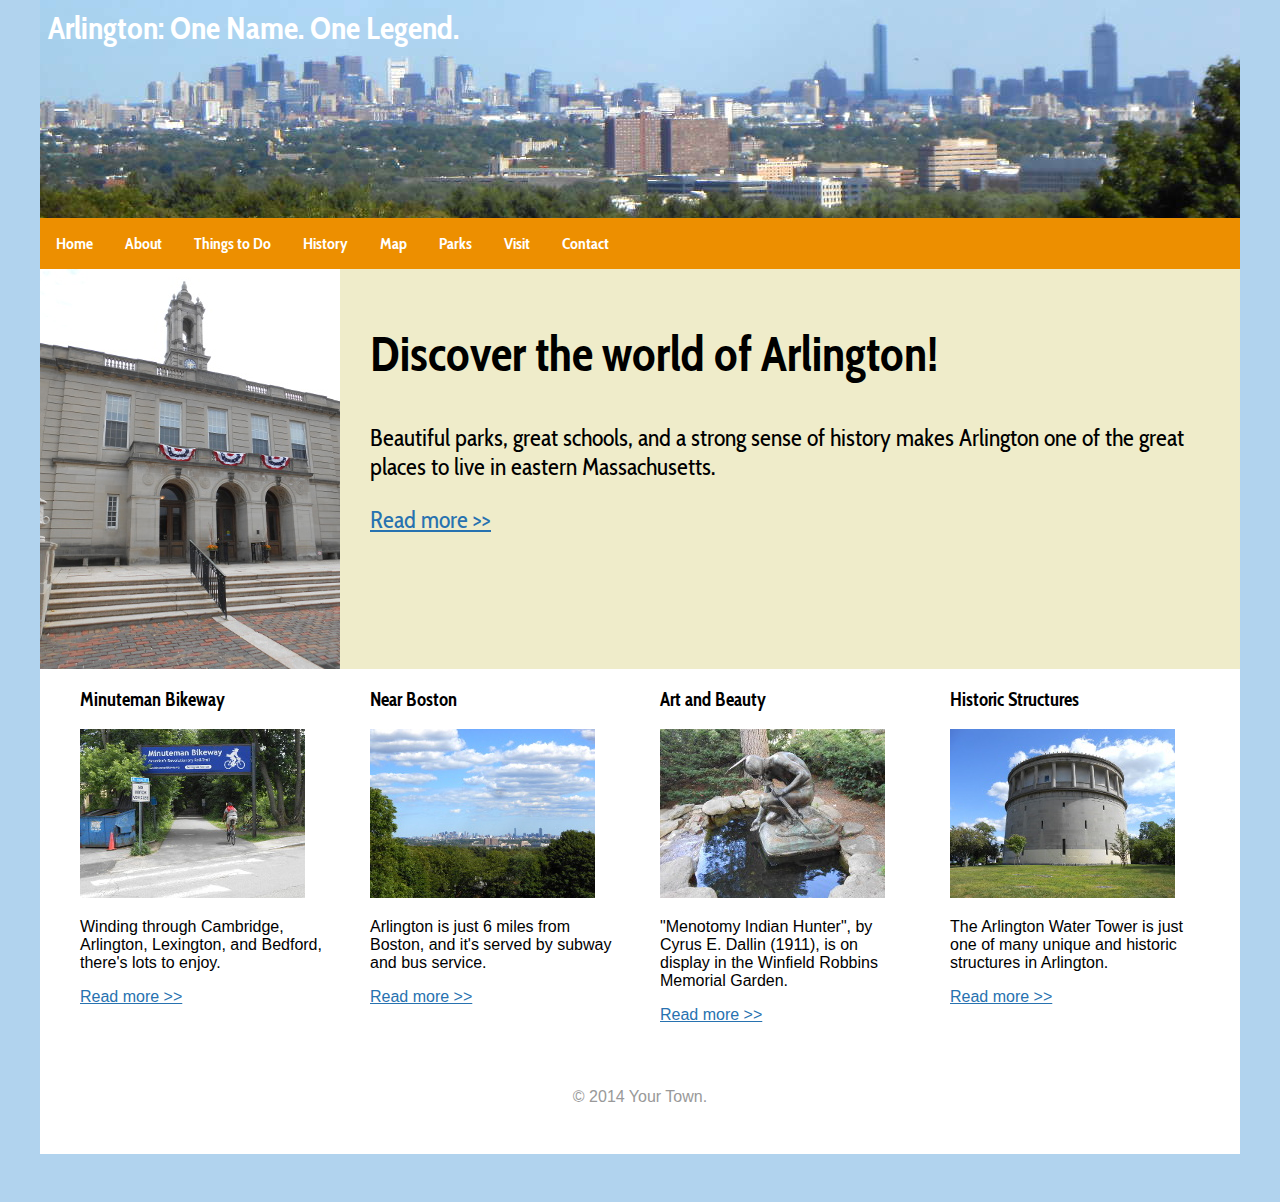
<file: 1-not responsive/start/index.html>
<!doctype html>
<html lang="en">
<head>
	<meta charset="utf-8">
	<title>World Class Arlington</title>
	<meta name="viewport" content="width=device-width, initial-scale=1.0">
	<link href='http://fonts.googleapis.com/css?family=Cabin+Condensed:500' rel='stylesheet' type='text/css'>
	<link rel="stylesheet" href="css/normalize.css">
	<link rel="stylesheet" href="css/styles.css">
</head>
<body>
	<div class="wrapper">
		<header>
			<h1><a href="index.html">Arlington: One Name. One Legend.</a></h1>
		</header>
		<nav>
			<ul>
				<li><a href="#">Home</a></li>
				<li><a href="#">About</a></li>
				<li><a href="#">Things to Do</a></li>
				<li><a href="#">History</a></li>
				<li><a href="#">Map</a></li>
				<li><a href="#">Parks</a></li>
				<li><a href="#">Visit</a></li>
				<li><a href="#">Contact</a></li>
			</ul>
		</nav>
		<main>
			<img src="img/townhall-400.jpg" alt="Welcome to Arlington!">
			<h2>Discover the world of Arlington!</h2>
			<p>Beautiful parks, great schools, and a strong sense of history makes Arlington one of the great places to live in eastern Massachusetts.</p>
			<p><a href="http://www.arlingtonma.gov" target="_blank">Read more &gt;&gt;</a></p>
		</main>
		<div>
			<h3>Minuteman Bikeway</h3>
		    <img src="img/bikeway-225.jpg" alt="Minuteman Bikeway.">
		    <p>Winding through Cambridge, Arlington, Lexington, and Bedford, there's lots to enjoy.</p>
		    <p><a href="http://www.minutemanbikeway.org/" target="_blank">Read more &gt;&gt;</a></p>
		</div>
		<div>
	    	<h3>Near Boston</h3>
	    	<img src="img/boston-225.jpg" alt="Boston from Robbins Farm Park.">
	    	<p>Arlington is just 6 miles from Boston, and it's served by subway and bus service.</p>
	    	<p><a href="http://www.mbta.com" target="_blank">Read more &gt;&gt;</a></p>
	    </div>
	    <div>
	    	<h3>Art and Beauty</h3>
	    	<img src="img/statue-225.jpg" alt="Native American statue.">
	    	<p>"Menotomy Indian Hunter", by Cyrus E. Dallin (1911), is on display in the Winfield Robbins Memorial Garden. </p>
	    	<p><a href="http://commons.wikimedia.org/wiki/File:Menotomy_Indian_Hunter_by_Cyrus_E._Dallin_-_Arlington,_Massachusetts.JPG" target="_blank">Read more &gt;&gt;</a></p>
	    </div>
	    <div>
	    	<h3>Historic Structures</h3>
	    	<img src="img/watertower-225.jpg" alt="Arlington Water Tower." class="img-responsive">
	    	<p>The Arlington Water Tower is just one of many unique and historic structures in Arlington.</p>
	    	<p><a href="http://en.wikipedia.org/wiki/Arlington_Reservoir_(Arlington,_Massachusetts)" target="_blank">Read more &gt;&gt;</a></p>
	    </div>
	    <footer>
	    	<p>&copy; 2014 Your Town.</p>
	    </footer>
	</div>
</body>
</html>
</file>
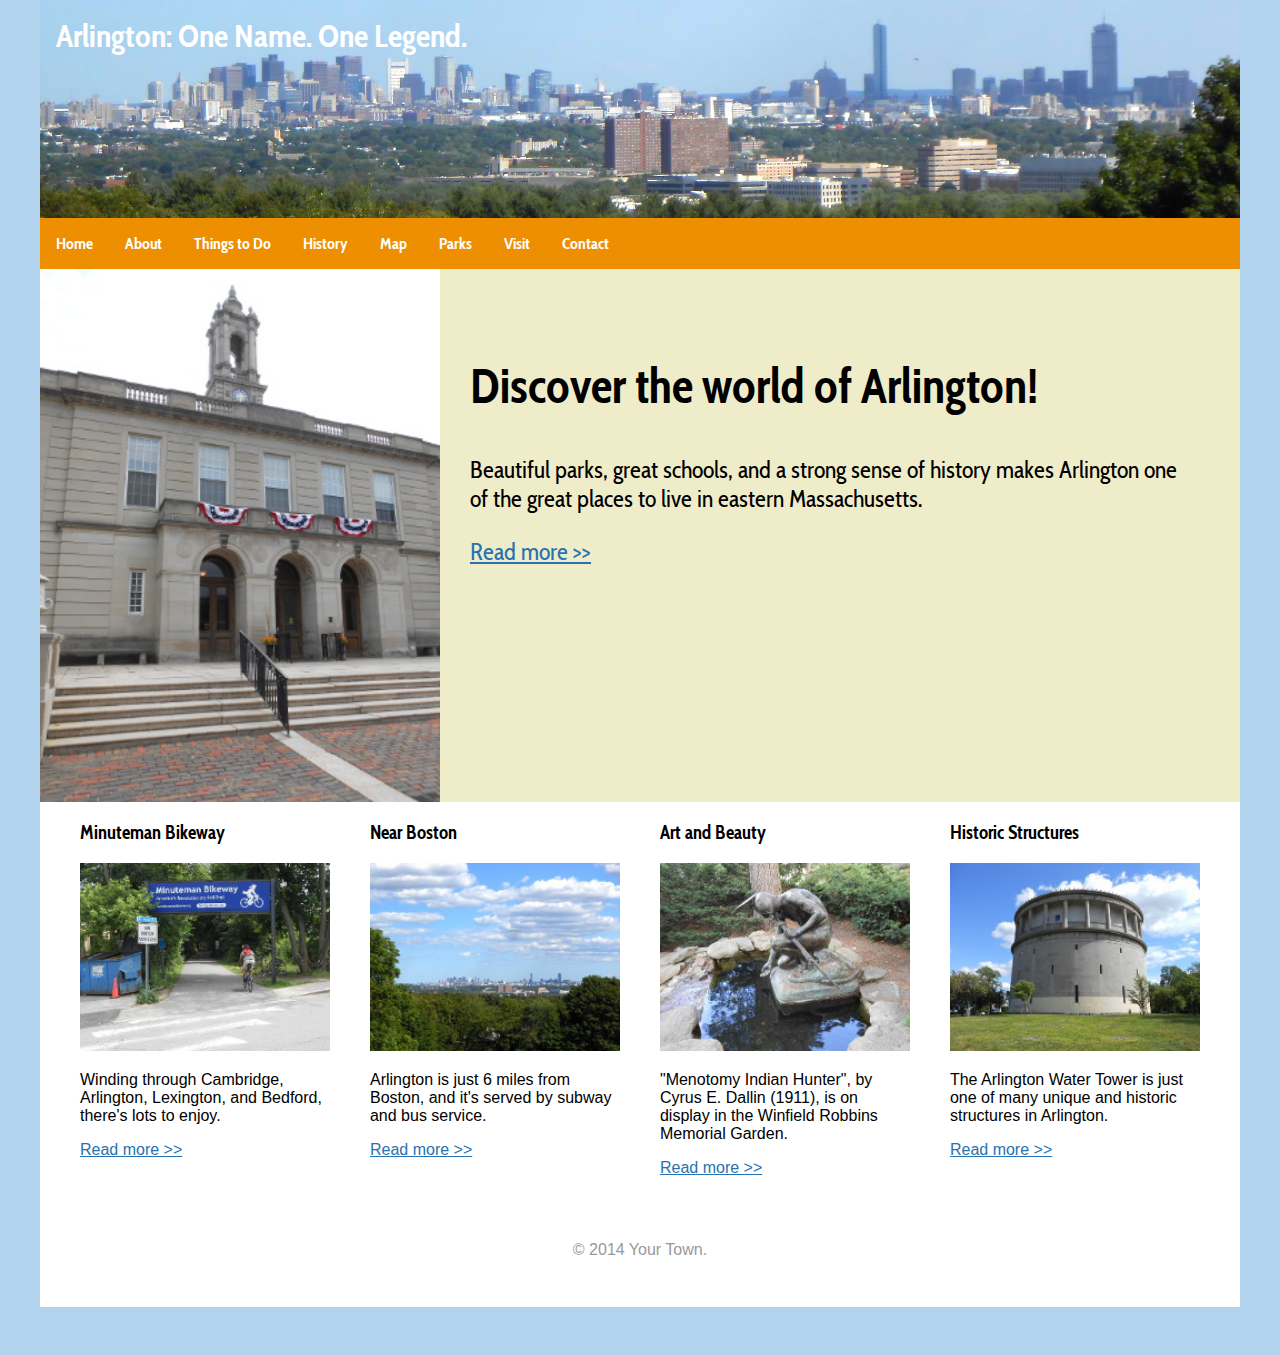
<file: 5-apply grid and mq to page/finish-5/index.html>
<!doctype html>
<html lang="en">
<head>
	<meta charset="utf-8">
	<title>World Class Arlington</title>
	<meta name="viewport" content="width=device-width, initial-scale=1.0">
	<link href='http://fonts.googleapis.com/css?family=Cabin+Condensed:500' rel='stylesheet' type='text/css'>
	<link rel="stylesheet" href="css/normalize.css">
	<link rel="stylesheet" href="css/styles.css">
</head>
<body>
	<div class="wrapper">
		<header class="col-4">
			<h1><a href="index.html">Arlington: One Name. One Legend.</a></h1>
		</header>
		<nav class="col-4">
			<ul>
				<li><a href="#">Home</a></li>
				<li><a href="#">About</a></li>
				<li><a href="#">Things to Do</a></li>
				<li><a href="#">History</a></li>
				<li><a href="#">Map</a></li>
				<li><a href="#">Parks</a></li>
				<li><a href="#">Visit</a></li>
				<li><a href="#">Contact</a></li>
			</ul>
		</nav>
		<main class="col-4">
			<img src="img/townhall-400.jpg" alt="Welcome to Arlington!">
			<h2>Discover the world of Arlington!</h2>
			<p>Beautiful parks, great schools, and a strong sense of history makes Arlington one of the great places to live in eastern Massachusetts.</p>
			<p><a href="http://www.arlingtonma.gov" target="_blank">Read more &gt;&gt;</a></p>
		</main>
		<div class="col-1-2">
			<h3>Minuteman Bikeway</h3>
		    <img src="img/bikeway-225.jpg" alt="Minuteman Bikeway.">
		    <p>Winding through Cambridge, Arlington, Lexington, and Bedford, there's lots to enjoy.</p>
		    <p><a href="http://www.minutemanbikeway.org/" target="_blank">Read more &gt;&gt;</a></p>
		</div>
		<div class="col-1-2">
	    	<h3>Near Boston</h3>
	    	<img src="img/boston-225.jpg" alt="Boston from Robbins Farm Park.">
	    	<p>Arlington is just 6 miles from Boston, and it's served by subway and bus service.</p>
	    	<p><a href="http://www.mbta.com" target="_blank">Read more &gt;&gt;</a></p>
	    </div>
	    <div class="col-1-2">
	    	<h3>Art and Beauty</h3>
	    	<img src="img/statue-225.jpg" alt="Native American statue.">
	    	<p>"Menotomy Indian Hunter", by Cyrus E. Dallin (1911), is on display in the Winfield Robbins Memorial Garden. </p>
	    	<p><a href="http://commons.wikimedia.org/wiki/File:Menotomy_Indian_Hunter_by_Cyrus_E._Dallin_-_Arlington,_Massachusetts.JPG" target="_blank">Read more &gt;&gt;</a></p>
	    </div>
	    <div class="col-1-2">
	    	<h3>Historic Structures</h3>
	    	<img src="img/watertower-225.jpg" alt="Arlington Water Tower." class="img-responsive">
	    	<p>The Arlington Water Tower is just one of many unique and historic structures in Arlington.</p>
	    	<p><a href="http://en.wikipedia.org/wiki/Arlington_Reservoir_(Arlington,_Massachusetts)" target="_blank">Read more &gt;&gt;</a></p>
	    </div>
	    <footer>
	    	<p>&copy; 2014 Your Town.</p>
	    </footer>
	</div>
</body>
</html>
</file>
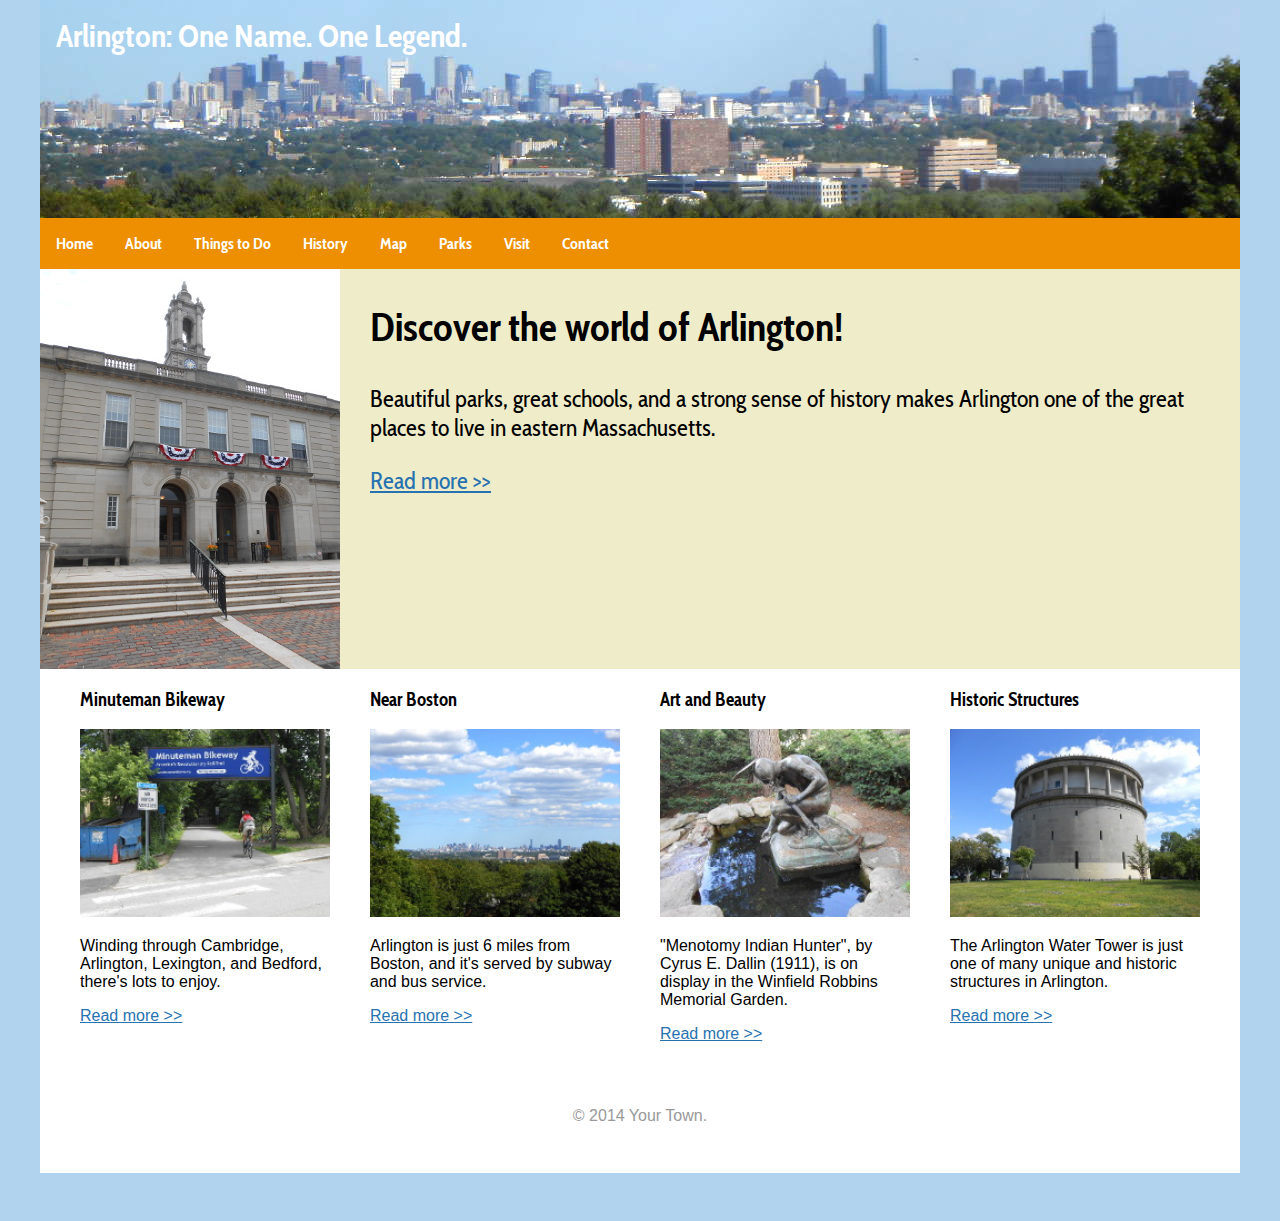
<file: 7-responsive images with picturefill/finish/index.html>
<!doctype html>
<html lang="en">
<head>
	<meta charset="utf-8">
	<title>World Class Arlington</title>
	<meta name="viewport" content="width=device-width, initial-scale=1.0">
	<link href='http://fonts.googleapis.com/css?family=Cabin+Condensed:500' rel='stylesheet' type='text/css'>
	<link rel="stylesheet" href="css/normalize.css">
	<link rel="stylesheet" href="css/styles.css">
	<script>
		// Picture element HTML5 shiv
		document.createElement( "picture" );
	</script>
	<script src="js/picturefill.min.js" async></script>
</head>
<body>
	<div class="wrapper">
		<header class="col-4">
			<h1><a href="index.html">Arlington: One Name. One Legend.</a></h1>
		</header>
		<nav class="col-4">
			<ul>
				<li><a href="#">Home</a></li>
				<li><a href="#">About</a></li>
				<li><a href="#">Things to Do</a></li>
				<li><a href="#">History</a></li>
				<li><a href="#">Map</a></li>
				<li><a href="#">Parks</a></li>
				<li><a href="#">Visit</a></li>
				<li><a href="#">Contact</a></li>
			</ul>
		</nav>
		<main class="col-4">
			<!-- Substituting image using Picturefill

			<img src="img/townhall-400.jpg" alt="Welcome to Arlington!"> -->
			<picture>
				<!--[if IE 9]><video style="display: none;"><![endif]-->
				<source srcset="img/townhall-400.jpg" media="(min-width: 1014px)">
				<source srcset="img/townhall-300.jpg" media="(min-width: 702px) and (max-width: 1013px) ">
				<!--[if IE 9]></video><![endif]-->
				<img srcset="img/townhall-188.jpg" alt="Welcome to Arlington!">
			</picture>
			<h2>Discover the world of Arlington!</h2>
			<p>Beautiful parks, great schools, and a strong sense of history makes Arlington one of the great places to live in eastern Massachusetts.</p>
			<p><a href="http://www.arlingtonma.gov" target="_blank">Read more &gt;&gt;</a></p>
		</main>
		<div class="col-1-2">
			<h3>Minuteman Bikeway</h3>
		    <img src="img/bikeway-225.jpg" alt="Minuteman Bikeway.">
		    <p>Winding through Cambridge, Arlington, Lexington, and Bedford, there's lots to enjoy.</p>
		    <p><a href="http://www.minutemanbikeway.org/" target="_blank">Read more &gt;&gt;</a></p>
		</div>
		<div class="col-1-2">
	    	<h3>Near Boston</h3>
	    	<img src="img/boston-225.jpg" alt="Boston from Robbins Farm Park.">
	    	<p>Arlington is just 6 miles from Boston, and it's served by subway and bus service.</p>
	    	<p><a href="http://www.mbta.com" target="_blank">Read more &gt;&gt;</a></p>
	    </div>
	    <div class="col-1-2">
	    	<h3>Art and Beauty</h3>
	    	<img src="img/statue-225.jpg" alt="Native American statue.">
	    	<p>"Menotomy Indian Hunter", by Cyrus E. Dallin (1911), is on display in the Winfield Robbins Memorial Garden. </p>
	    	<p><a href="http://commons.wikimedia.org/wiki/File:Menotomy_Indian_Hunter_by_Cyrus_E._Dallin_-_Arlington,_Massachusetts.JPG" target="_blank">Read more &gt;&gt;</a></p>
	    </div>
	    <div class="col-1-2">
	    	<h3>Historic Structures</h3>
	    	<img src="img/watertower-225.jpg" alt="Arlington Water Tower." class="img-responsive">
	    	<p>The Arlington Water Tower is just one of many unique and historic structures in Arlington.</p>
	    	<p><a href="http://en.wikipedia.org/wiki/Arlington_Reservoir_(Arlington,_Massachusetts)" target="_blank">Read more &gt;&gt;</a></p>
	    </div>
	    <footer>
	    	<p>&copy; 2014 Your Town.</p>
	    </footer>
	</div>
</body>
</html>
</file>
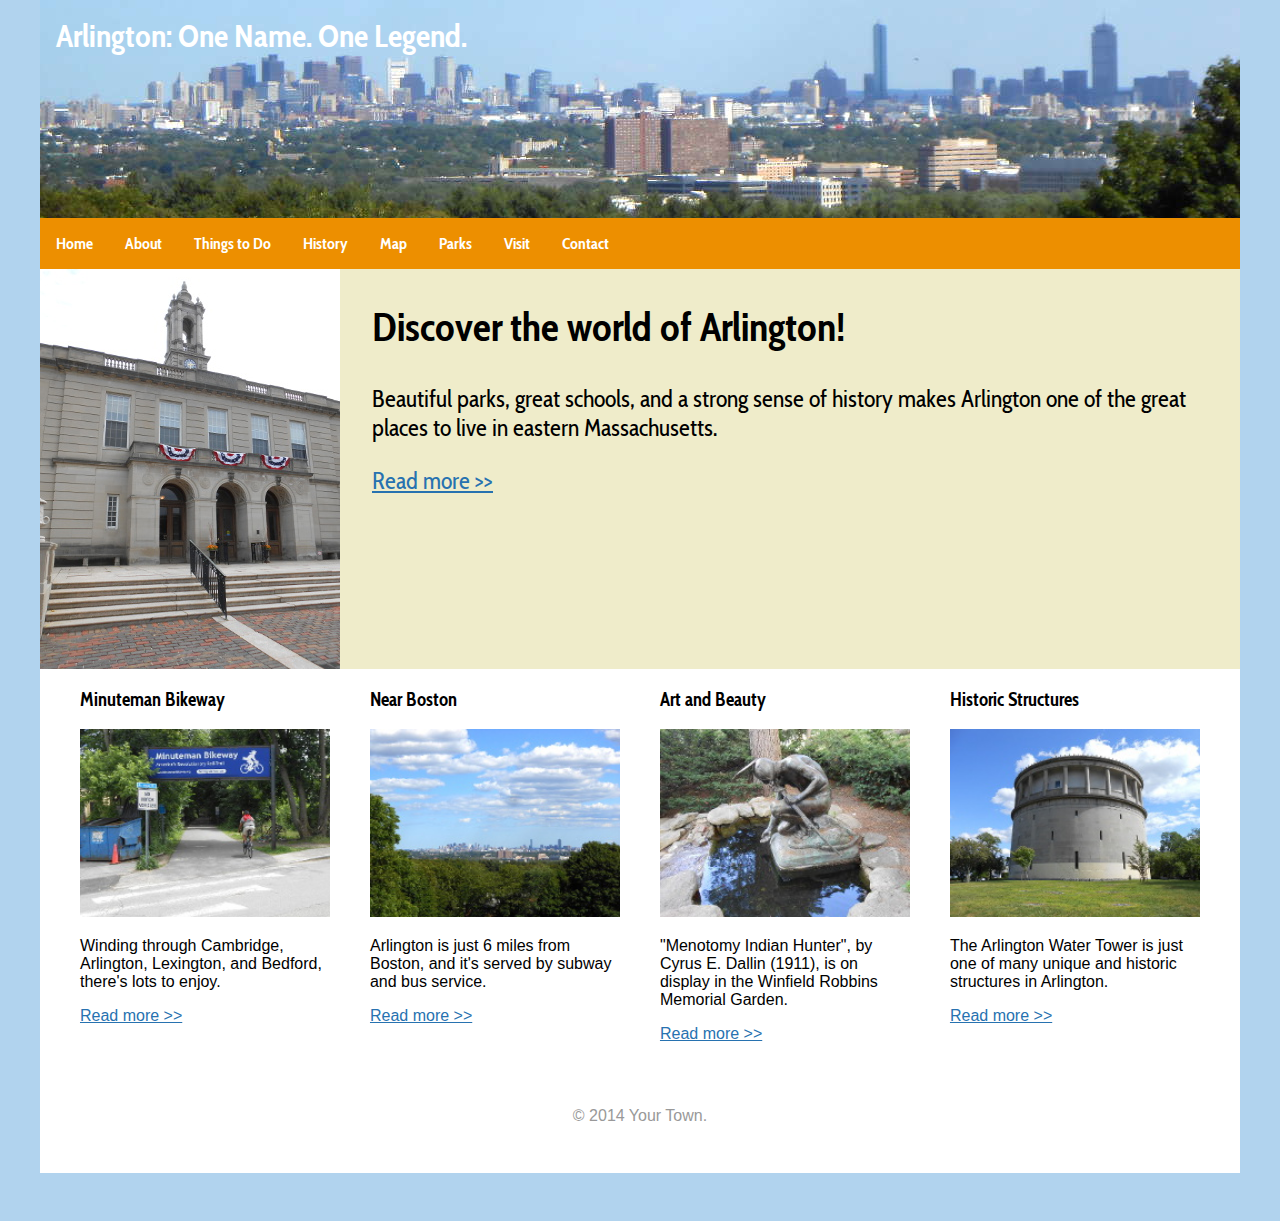
<file: 9-bonus-make columns same height (not responsive)/finish/index.html>
<!doctype html>
<html lang="en">
<head>
	<meta charset="utf-8">
	<title>World Class Arlington</title>
	<meta name="viewport" content="width=device-width, initial-scale=1.0">
	<link href='http://fonts.googleapis.com/css?family=Cabin+Condensed:500' rel='stylesheet' type='text/css'>
	<link rel="stylesheet" href="css/normalize.css">
	<link rel="stylesheet" href="css/styles.css">
	<script src="http://code.jquery.com/jquery-1.11.0.min.js"></script>
	<script src="js/grids.min.js"></script>
	<script>
		jQuery(function($) {
			$('.col-1-2').responsiveEqualHeightGrid();	
		});
		// Picture element HTML5 shiv
		document.createElement( "picture" );
	</script>
	<script src="js/picturefill.min.js" async></script>
</head>
<body>
	<div class="wrapper">
		<header class="col-4">
			<h1><a href="index.html">Arlington: One Name. One Legend.</a></h1>
		</header>
		<nav class="col-4">
			<ul>
				<li><a href="#">Home</a></li>
				<li><a href="#">About</a></li>
				<li><a href="#">Things to Do</a></li>
				<li><a href="#">History</a></li>
				<li><a href="#">Map</a></li>
				<li><a href="#">Parks</a></li>
				<li><a href="#">Visit</a></li>
				<li><a href="#">Contact</a></li>
			</ul>
		</nav>
		<main class="col-4">
			<!-- Substituting image using Picturefill

			<img src="img/townhall-400.jpg" alt="Welcome to Arlington!"> -->
			<picture>
				<!--[if IE 9]><video style="display: none;"><![endif]-->
				<source srcset="img/townhall-400.jpg" media="(min-width: 1014px)">
				<source srcset="img/townhall-300.jpg" media="(min-width: 702px) and (max-width: 1013px) ">
				<!--[if IE 9]></video><![endif]-->
				<img srcset="img/townhall-188.jpg" alt="Welcome to Arlington!">
			</picture>
			<h2>Discover the world of Arlington!</h2>
			<p>Beautiful parks, great schools, and a strong sense of history makes Arlington one of the great places to live in eastern Massachusetts.</p>
			<p><a href="http://www.arlingtonma.gov" target="_blank">Read more &gt;&gt;</a></p>
		</main>
		<div class="col-1-2">
			<h3>Minuteman Bikeway</h3>
		    <img src="img/bikeway-225.jpg" alt="Minuteman Bikeway.">
		    <p>Winding through Cambridge, Arlington, Lexington, and Bedford, there's lots to enjoy.</p>
		    <p><a href="http://www.minutemanbikeway.org/" target="_blank">Read more &gt;&gt;</a></p>
		</div>
		<div class="col-1-2">
	    	<h3>Near Boston</h3>
	    	<img src="img/boston-225.jpg" alt="Boston from Robbins Farm Park.">
	    	<p>Arlington is just 6 miles from Boston, and it's served by subway and bus service.</p>
	    	<p><a href="http://www.mbta.com" target="_blank">Read more &gt;&gt;</a></p>
	    </div>
	    <div class="col-1-2">
	    	<h3>Art and Beauty</h3>
	    	<img src="img/statue-225.jpg" alt="Native American statue.">
	    	<p>"Menotomy Indian Hunter", by Cyrus E. Dallin (1911), is on display in the Winfield Robbins Memorial Garden. </p>
	    	<p><a href="http://commons.wikimedia.org/wiki/File:Menotomy_Indian_Hunter_by_Cyrus_E._Dallin_-_Arlington,_Massachusetts.JPG" target="_blank">Read more &gt;&gt;</a></p>
	    </div>
	    <div class="col-1-2">
	    	<h3>Historic Structures</h3>
	    	<img src="img/watertower-225.jpg" alt="Arlington Water Tower." class="img-responsive">
	    	<p>The Arlington Water Tower is just one of many unique and historic structures in Arlington.</p>
	    	<p><a href="http://en.wikipedia.org/wiki/Arlington_Reservoir_(Arlington,_Massachusetts)" target="_blank">Read more &gt;&gt;</a></p>
	    </div>
	    <footer>
	    	<p>&copy; 2014 Your Town.</p>
	    </footer>
	</div>

</body>
</html>
</file>
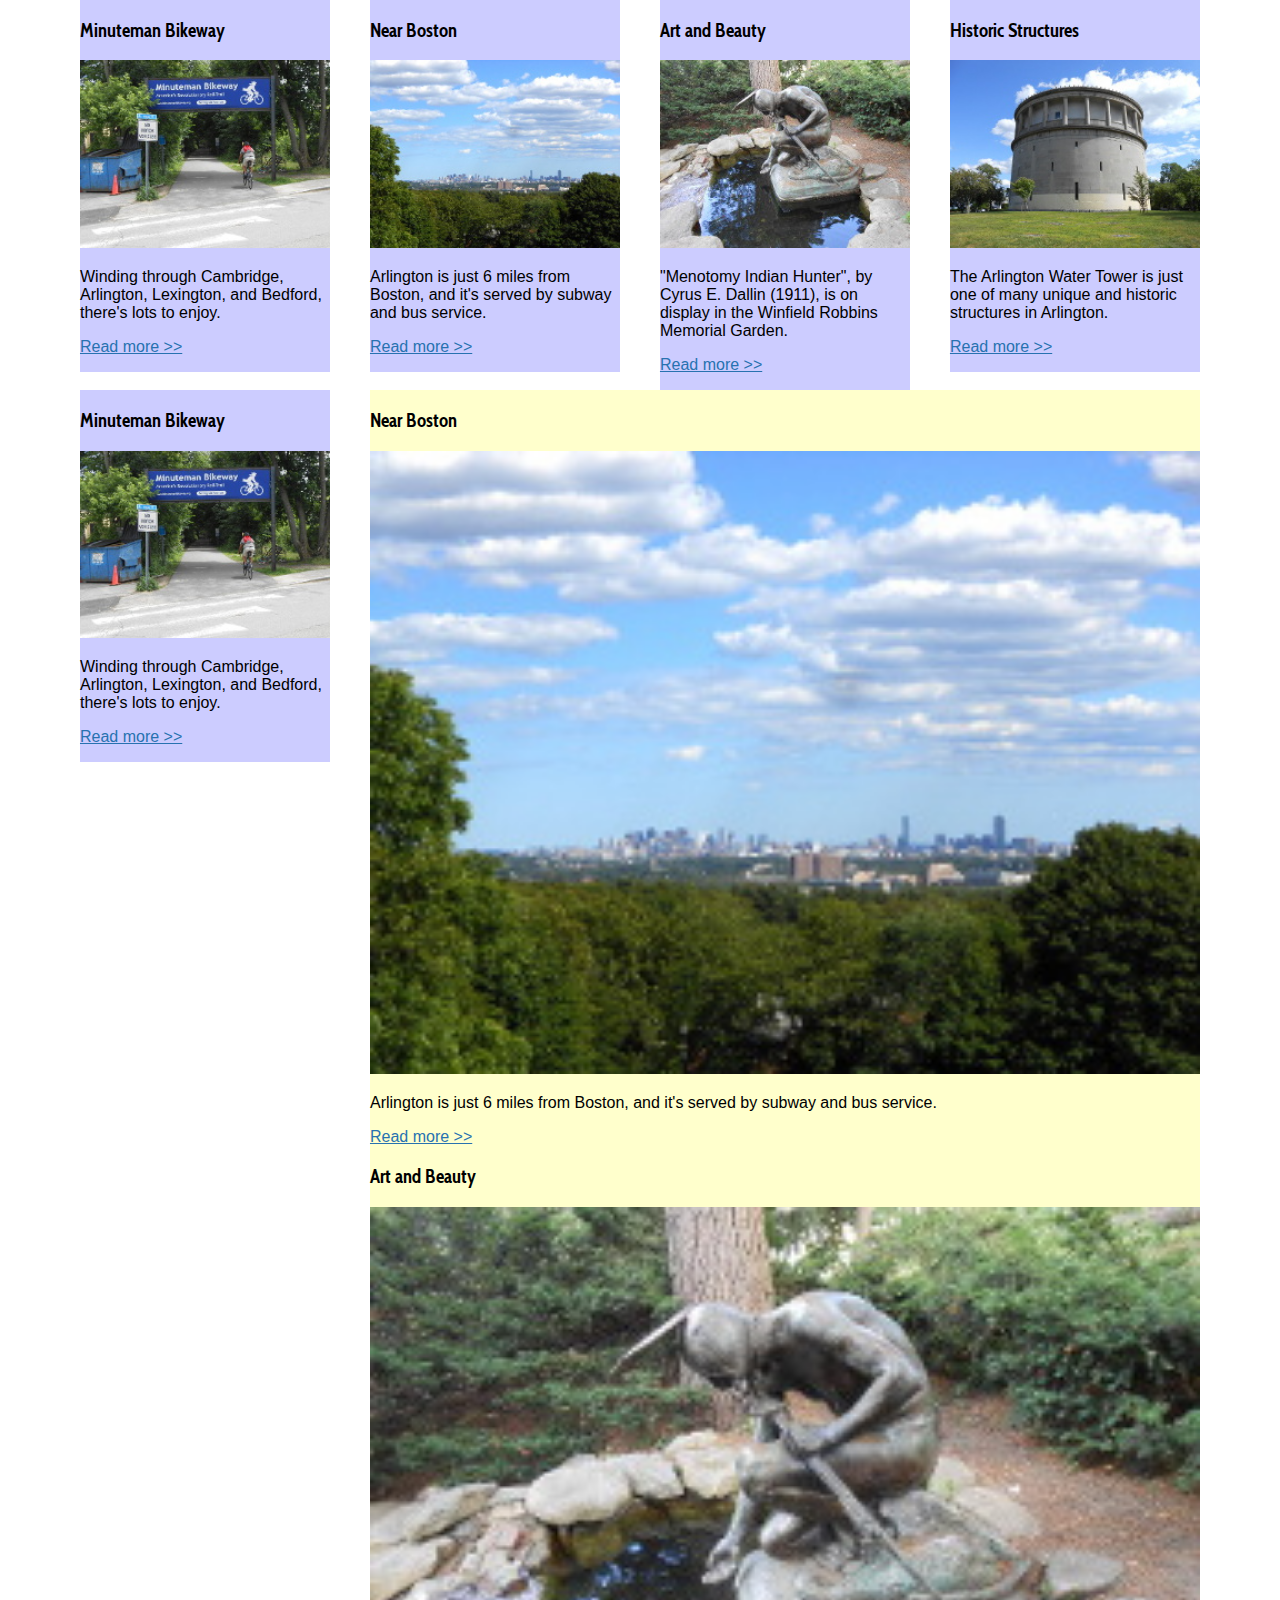
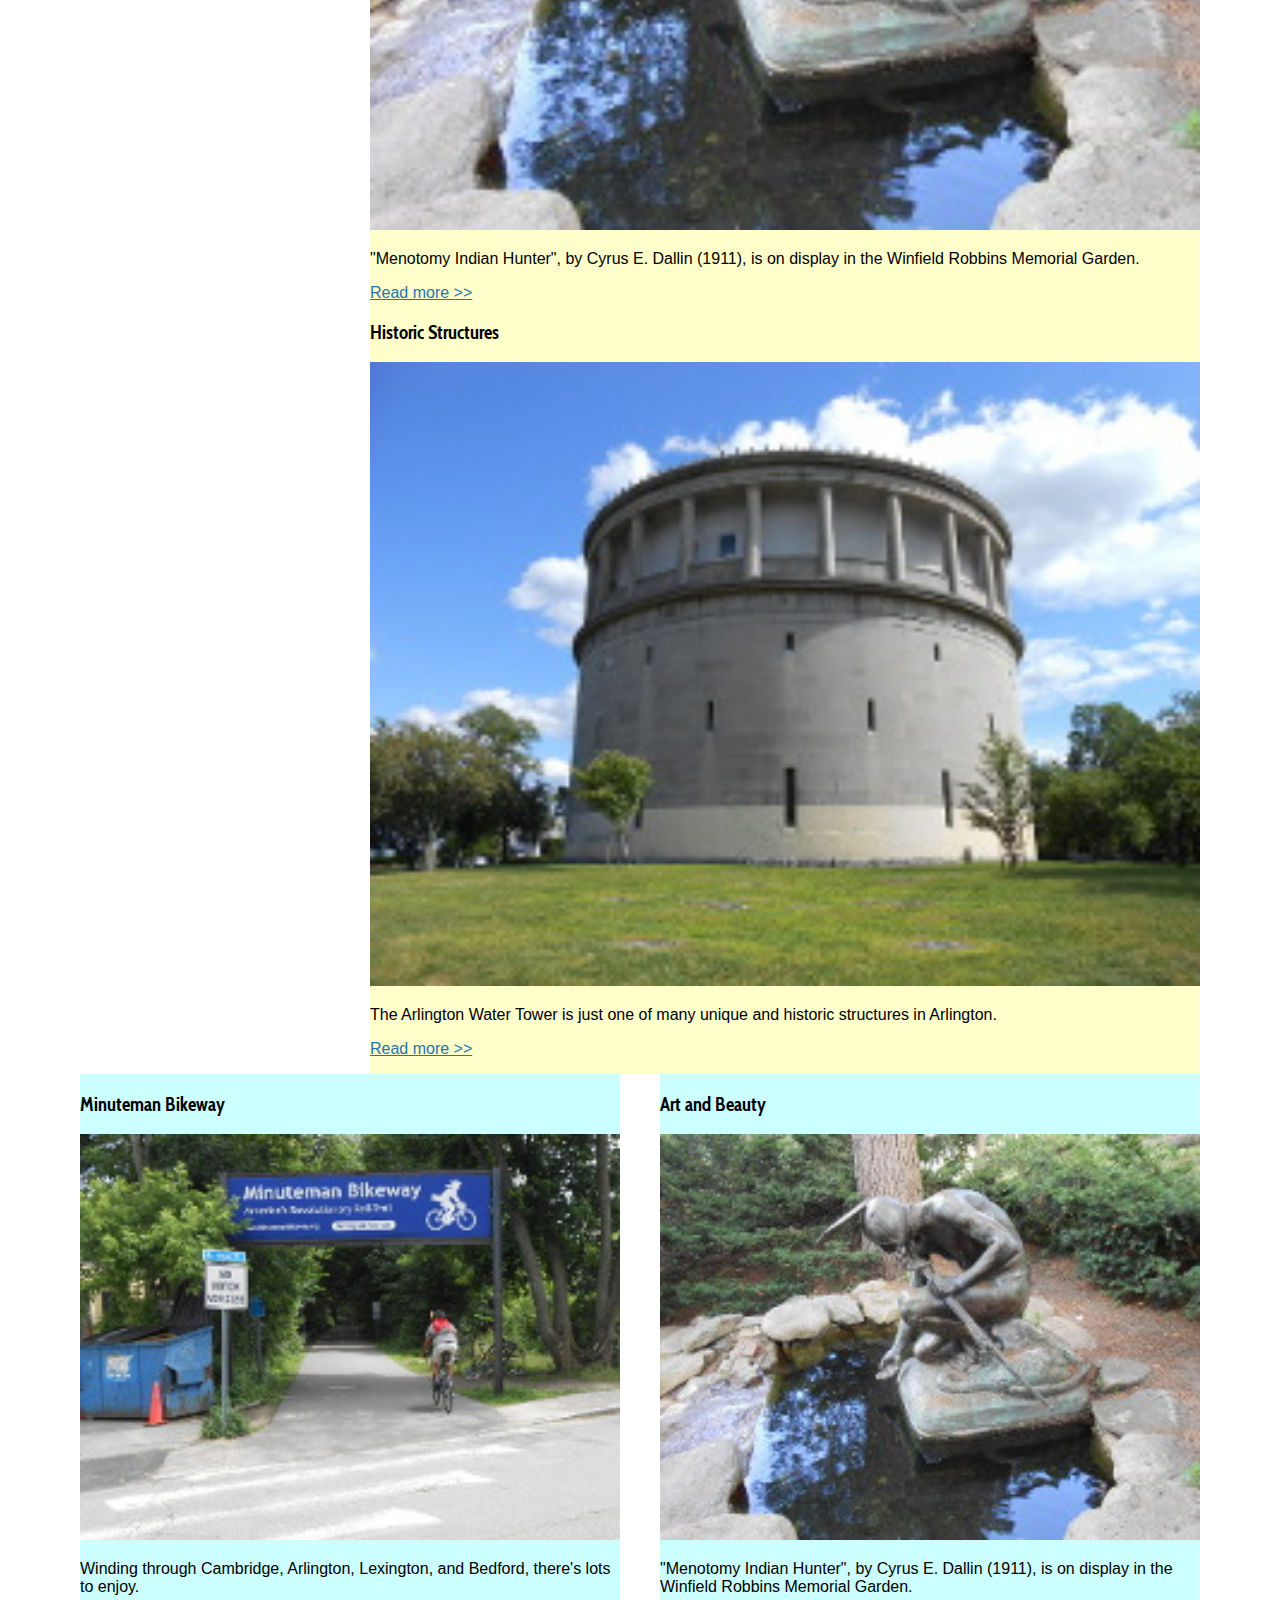
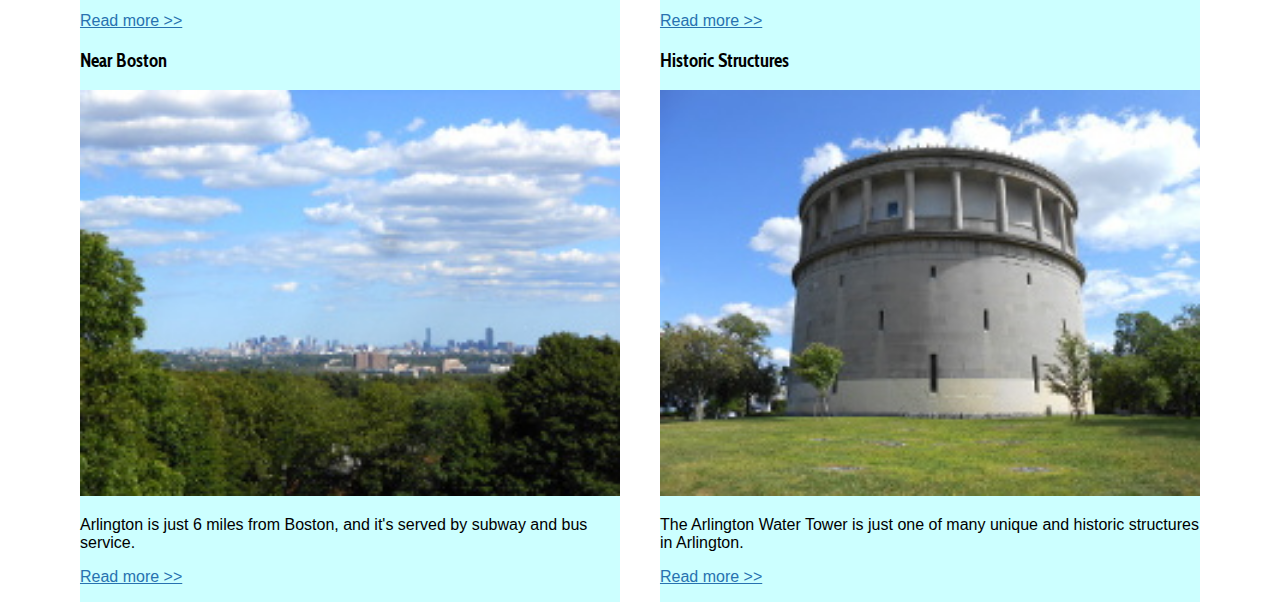
<file: 3-grid system/finish/grid.html>
<!doctype html>
<html lang="en">
<head>
	<meta charset="utf-8">
	<title>World Class Arlington</title>
	<meta name="viewport" content="width=device-width, initial-scale=1.0">
	<link href='http://fonts.googleapis.com/css?family=Cabin+Condensed:500' rel='stylesheet' type='text/css'>
	<link rel="stylesheet" href="css/normalize.css">
	<link rel="stylesheet" href="css/styles.css">
</head>
<body>
	<div class="wrapper">
<!-- row 1 -->
	<section class="row">
		<div class="col-1">
			<h3>Minuteman Bikeway</h3>
		    <img src="img/bikeway-225.jpg" alt="Minuteman Bikeway.">
		    <p>Winding through Cambridge, Arlington, Lexington, and Bedford, there's lots to enjoy.</p>
		    <p><a href="http://www.minutemanbikeway.org/" target="_blank">Read more &gt;&gt;</a></p>
		</div>
		<div class="col-1">
	    	<h3>Near Boston</h3>
	    	<img src="img/boston-225.jpg" alt="Boston from Robbins Farm Park.">
	    	<p>Arlington is just 6 miles from Boston, and it's served by subway and bus service.</p>
	    	<p><a href="http://www.mbta.com" target="_blank">Read more &gt;&gt;</a></p>
	    </div>
	    <div class="col-1">
	    	<h3>Art and Beauty</h3>
	    	<img src="img/statue-225.jpg" alt="Native American statue.">
	    	<p>"Menotomy Indian Hunter", by Cyrus E. Dallin (1911), is on display in the Winfield Robbins Memorial Garden. </p>
	    	<p><a href="http://commons.wikimedia.org/wiki/File:Menotomy_Indian_Hunter_by_Cyrus_E._Dallin_-_Arlington,_Massachusetts.JPG" target="_blank">Read more &gt;&gt;</a></p>
	    </div>
	    <div class="col-1">
	    	<h3>Historic Structures</h3>
	    	<img src="img/watertower-225.jpg" alt="Arlington Water Tower." class="img-responsive">
	    	<p>The Arlington Water Tower is just one of many unique and historic structures in Arlington.</p>
	    	<p><a href="http://en.wikipedia.org/wiki/Arlington_Reservoir_(Arlington,_Massachusetts)" target="_blank">Read more &gt;&gt;</a></p>
	    </div>
	</section>
<!-- row 2 -->
	<section class="row">
		<div class="col-1">
			<h3>Minuteman Bikeway</h3>
		    <img src="img/bikeway-225.jpg" alt="Minuteman Bikeway.">
		    <p>Winding through Cambridge, Arlington, Lexington, and Bedford, there's lots to enjoy.</p>
		    <p><a href="http://www.minutemanbikeway.org/" target="_blank">Read more &gt;&gt;</a></p>
		</div>
		<div class="col-3">
	    	<h3>Near Boston</h3>
	    	<img src="img/boston-225.jpg" alt="Boston from Robbins Farm Park.">
	    	<p>Arlington is just 6 miles from Boston, and it's served by subway and bus service.</p>
	    	<p><a href="http://www.mbta.com" target="_blank">Read more &gt;&gt;</a></p>
	  
	    	<h3>Art and Beauty</h3>
	    	<img src="img/statue-225.jpg" alt="Native American statue.">
	    	<p>"Menotomy Indian Hunter", by Cyrus E. Dallin (1911), is on display in the Winfield Robbins Memorial Garden. </p>
	    	<p><a href="http://commons.wikimedia.org/wiki/File:Menotomy_Indian_Hunter_by_Cyrus_E._Dallin_-_Arlington,_Massachusetts.JPG" target="_blank">Read more &gt;&gt;</a></p>
	    
	    	<h3>Historic Structures</h3>
	    	<img src="img/watertower-225.jpg" alt="Arlington Water Tower." class="img-responsive">
	    	<p>The Arlington Water Tower is just one of many unique and historic structures in Arlington.</p>
	    	<p><a href="http://en.wikipedia.org/wiki/Arlington_Reservoir_(Arlington,_Massachusetts)" target="_blank">Read more &gt;&gt;</a></p>
	    </div>
	</section>
<!-- row 3 -->
	<section class="row">
	    <div class="col-2">
			<h3>Minuteman Bikeway</h3>
		    <img src="img/bikeway-225.jpg" alt="Minuteman Bikeway.">
		    <p>Winding through Cambridge, Arlington, Lexington, and Bedford, there's lots to enjoy.</p>
		    <p><a href="http://www.minutemanbikeway.org/" target="_blank">Read more &gt;&gt;</a></p>

	    	<h3>Near Boston</h3>
	    	<img src="img/boston-225.jpg" alt="Boston from Robbins Farm Park.">
	    	<p>Arlington is just 6 miles from Boston, and it's served by subway and bus service.</p>
	    	<p><a href="http://www.mbta.com" target="_blank">Read more &gt;&gt;</a></p>
	    </div>
	    <div class="col-2">
	    	<h3>Art and Beauty</h3>
	    	<img src="img/statue-225.jpg" alt="Native American statue.">
	    	<p>"Menotomy Indian Hunter", by Cyrus E. Dallin (1911), is on display in the Winfield Robbins Memorial Garden. </p>
	    	<p><a href="http://commons.wikimedia.org/wiki/File:Menotomy_Indian_Hunter_by_Cyrus_E._Dallin_-_Arlington,_Massachusetts.JPG" target="_blank">Read more &gt;&gt;</a></p>

	    	<h3>Historic Structures</h3>
	    	<img src="img/watertower-225.jpg" alt="Arlington Water Tower." class="img-responsive">
	    	<p>The Arlington Water Tower is just one of many unique and historic structures in Arlington.</p>
	    	<p><a href="http://en.wikipedia.org/wiki/Arlington_Reservoir_(Arlington,_Massachusetts)" target="_blank">Read more &gt;&gt;</a></p>
	    </div>
	</section>
	</div><!-- end wrapper -->
</body>
</html>
</file>
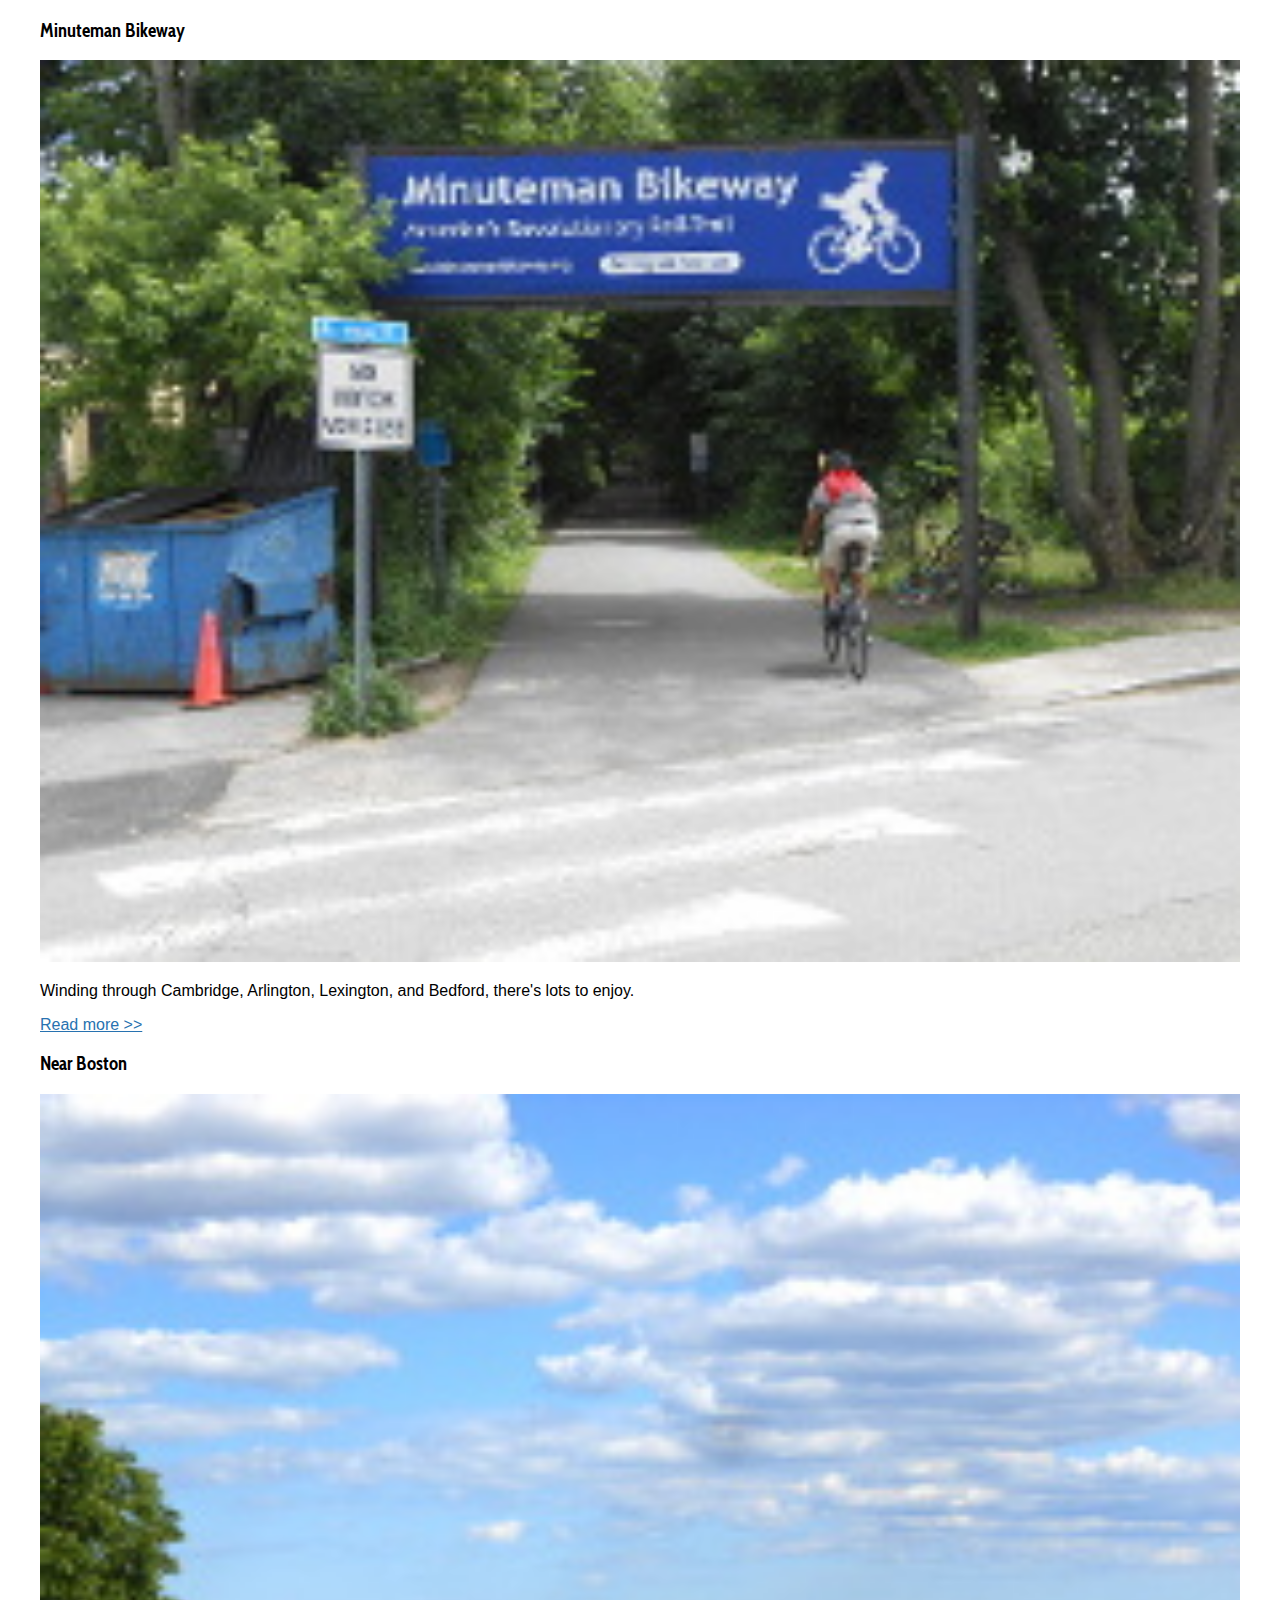
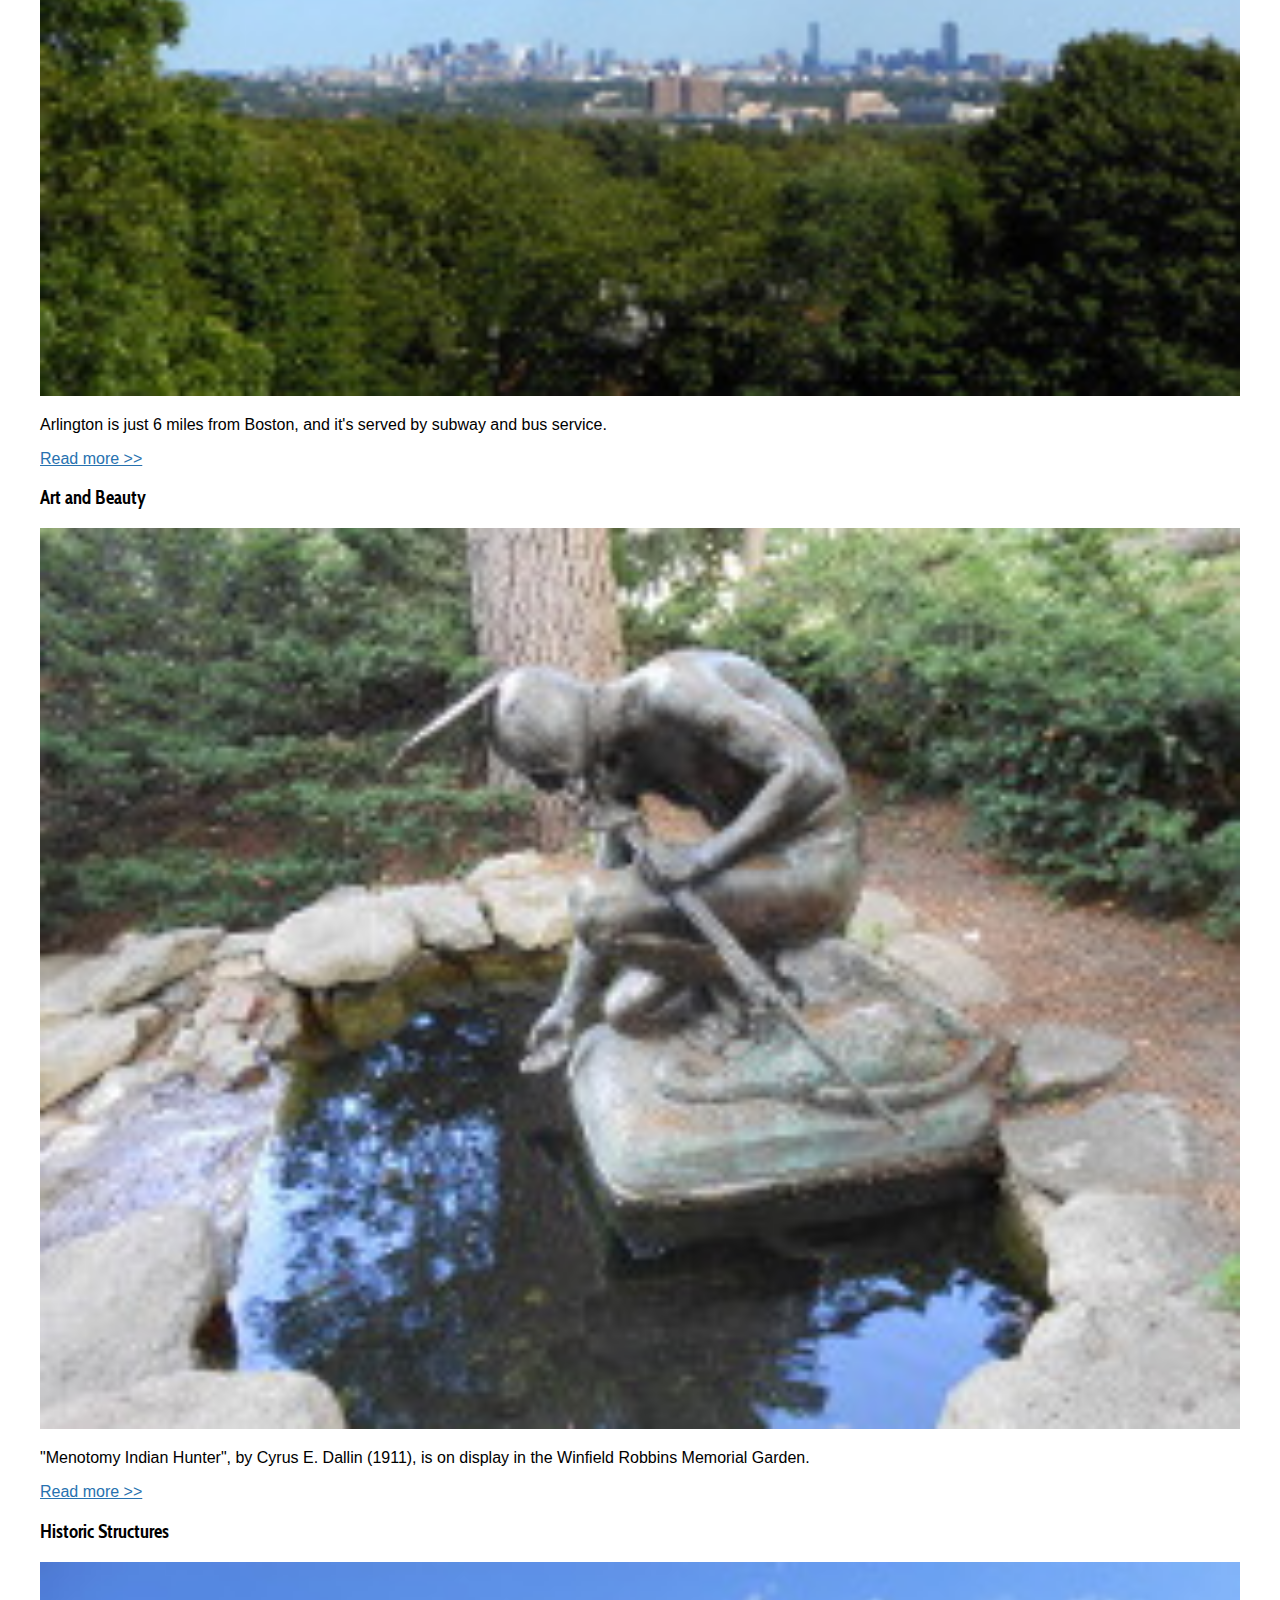
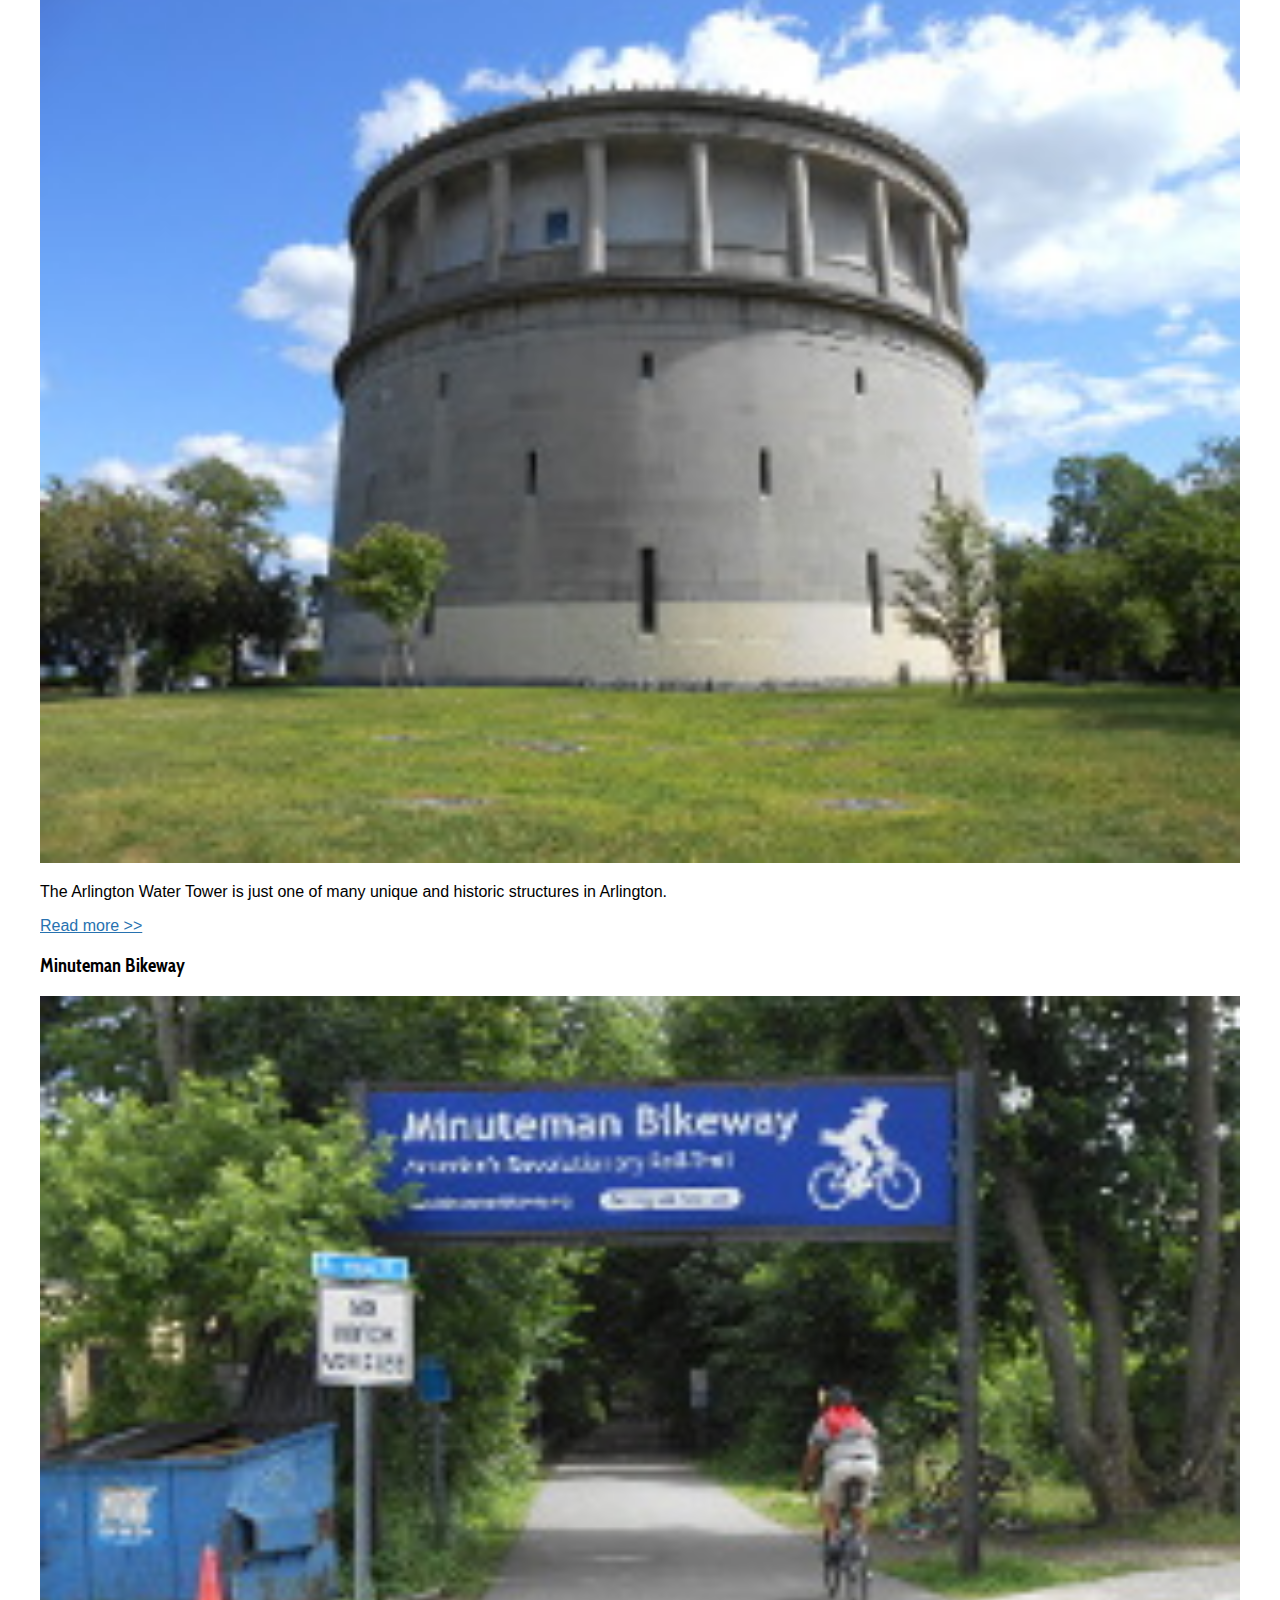
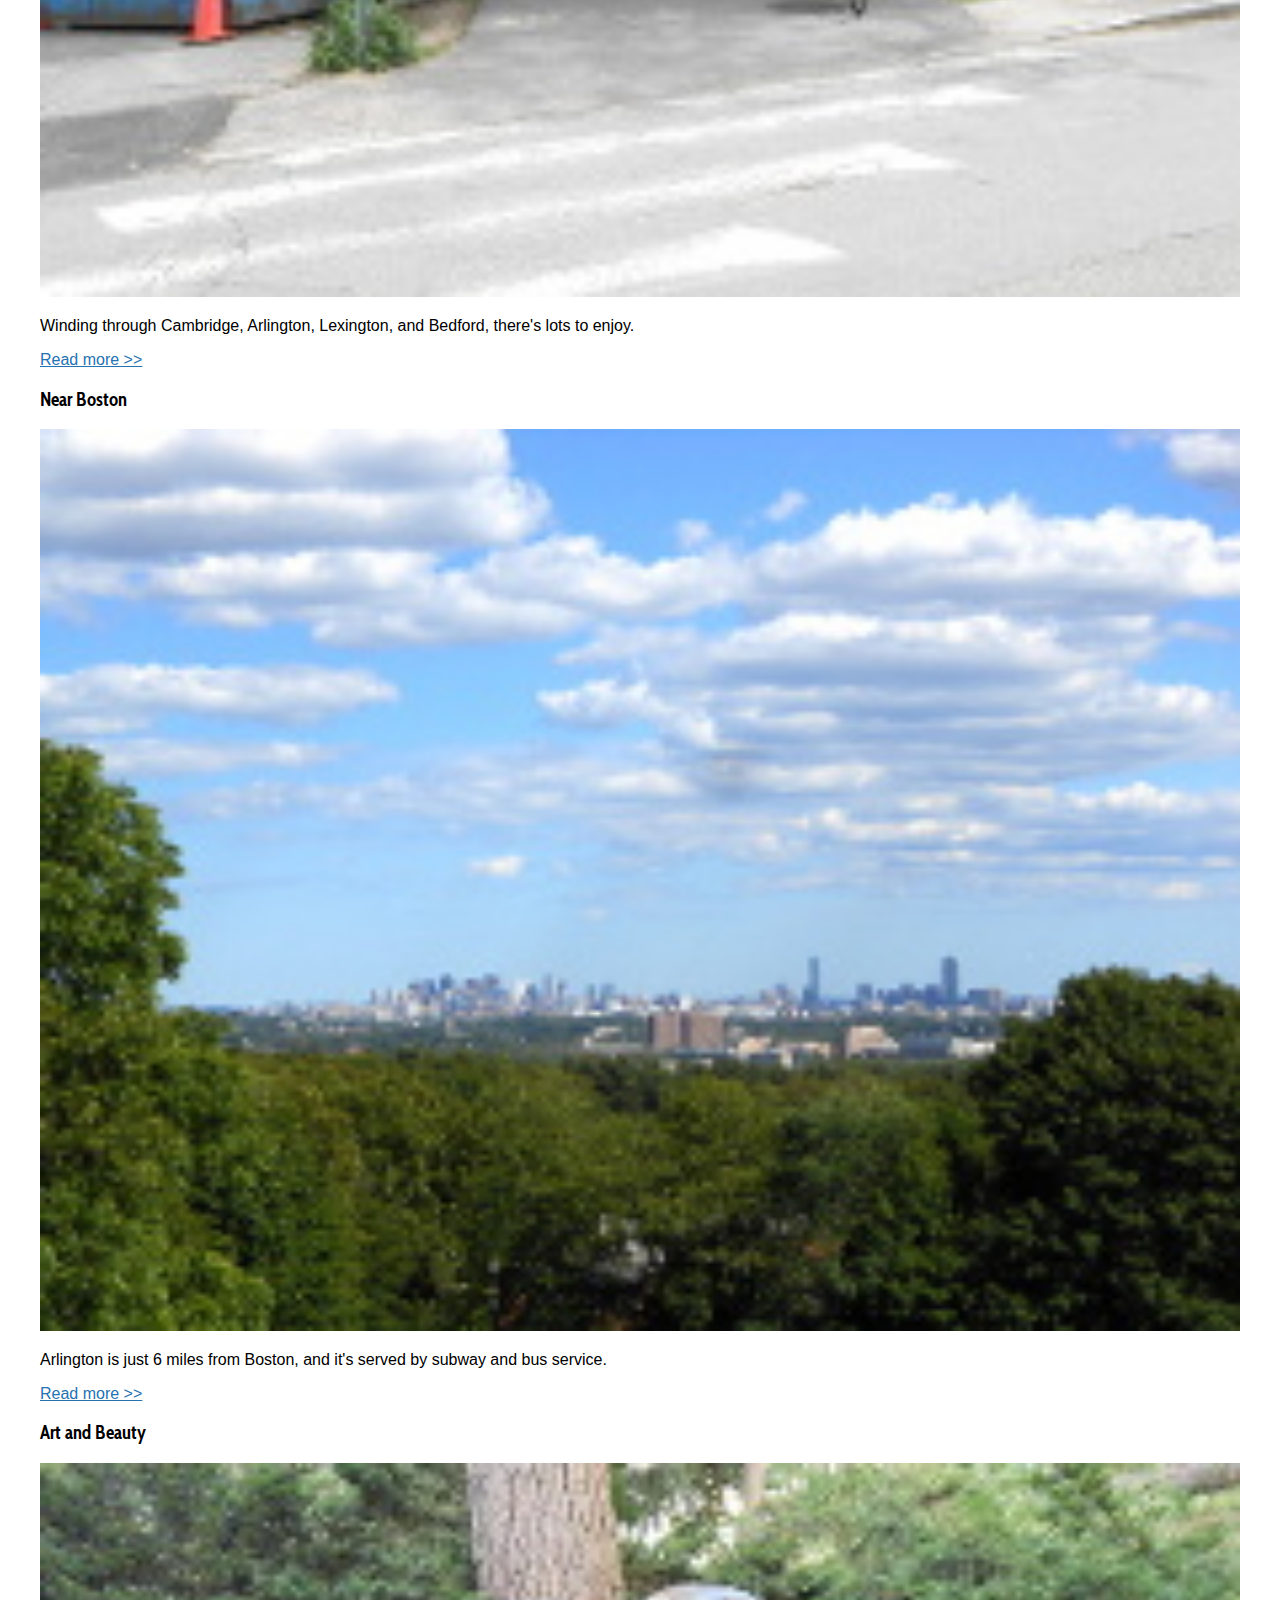
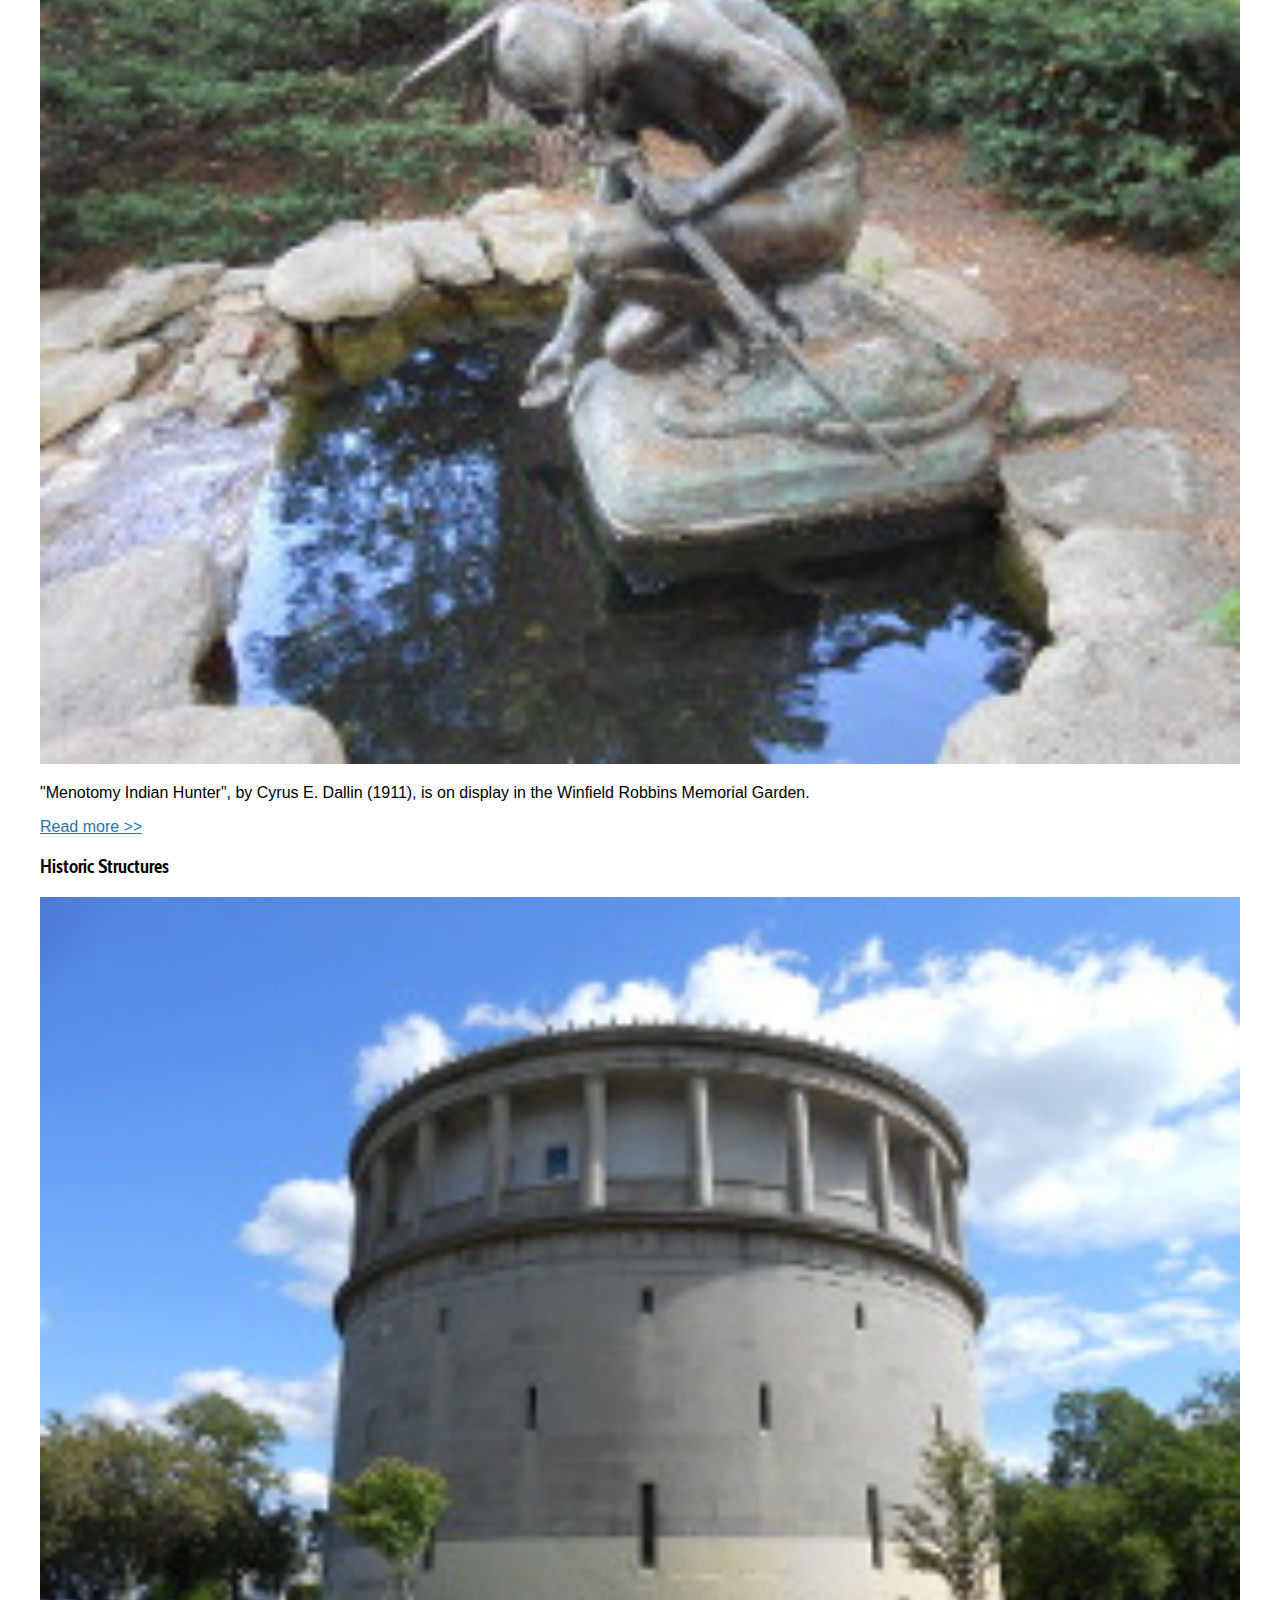
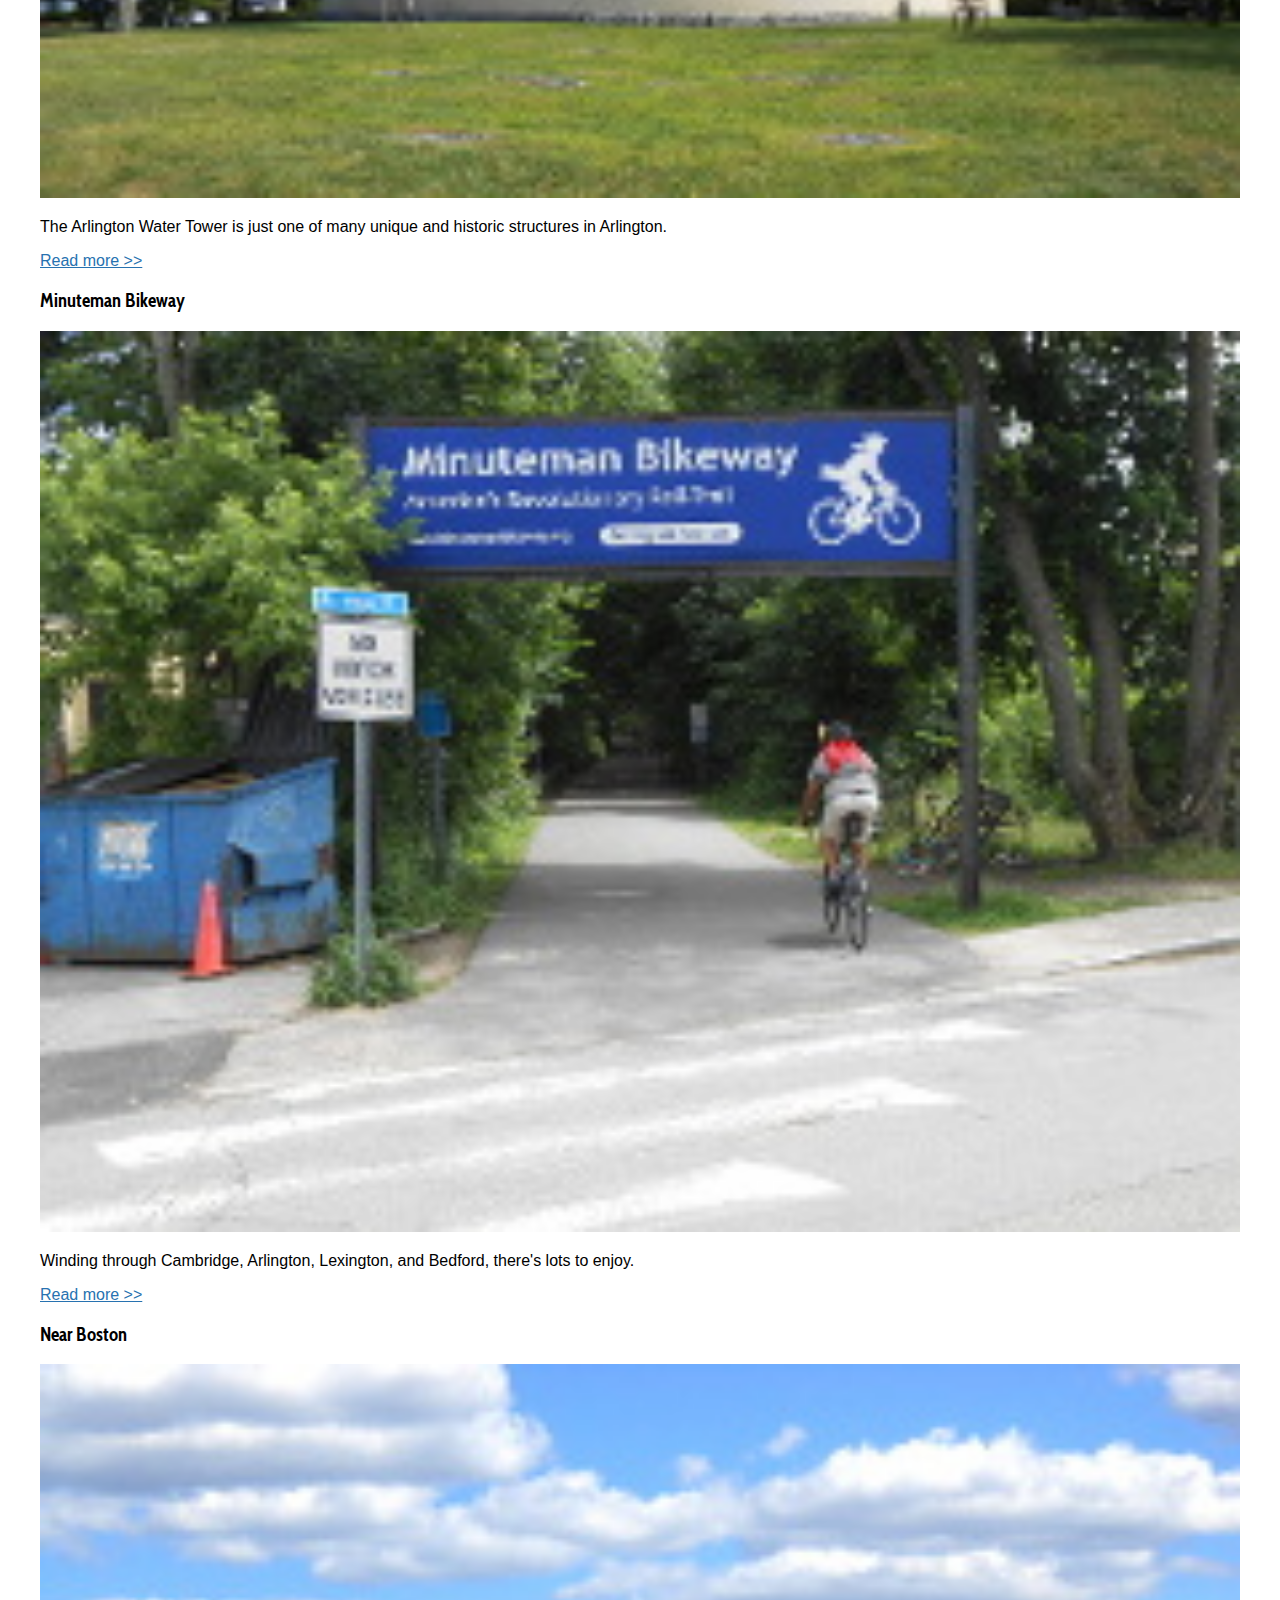
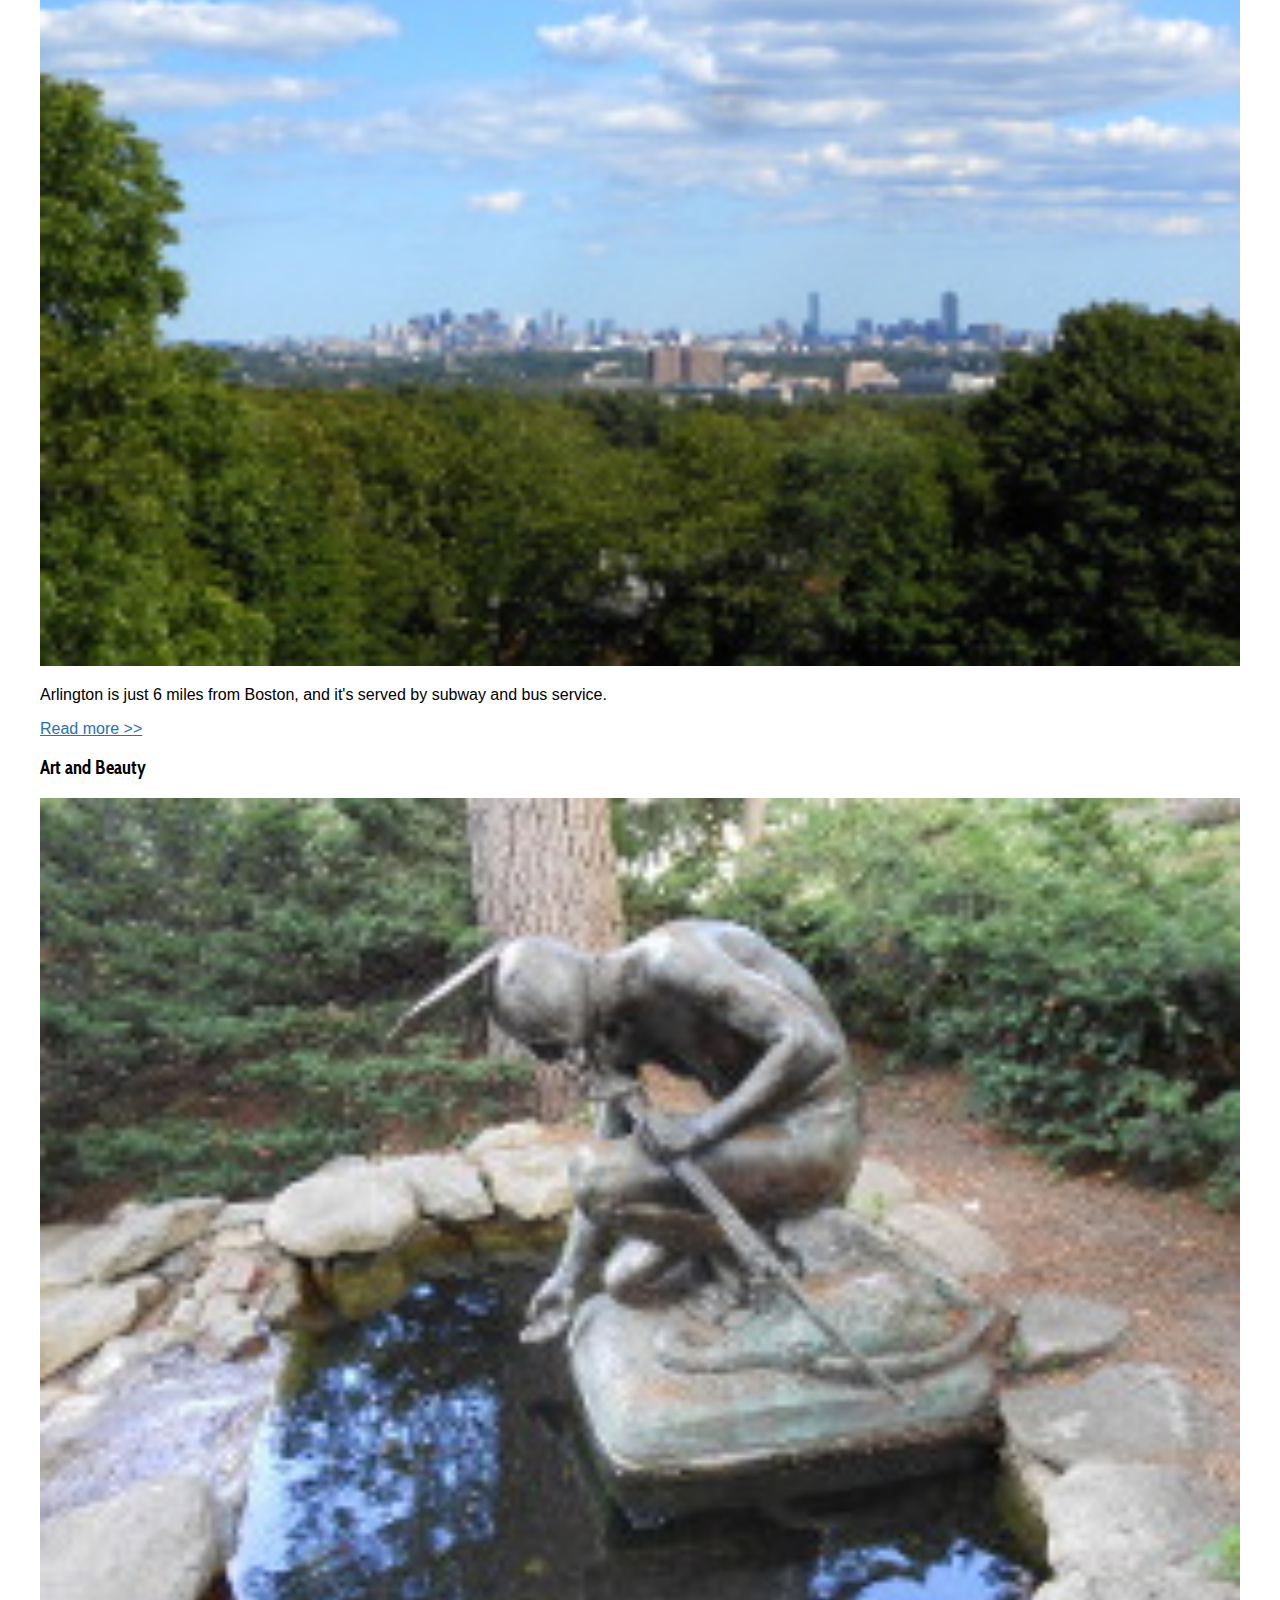
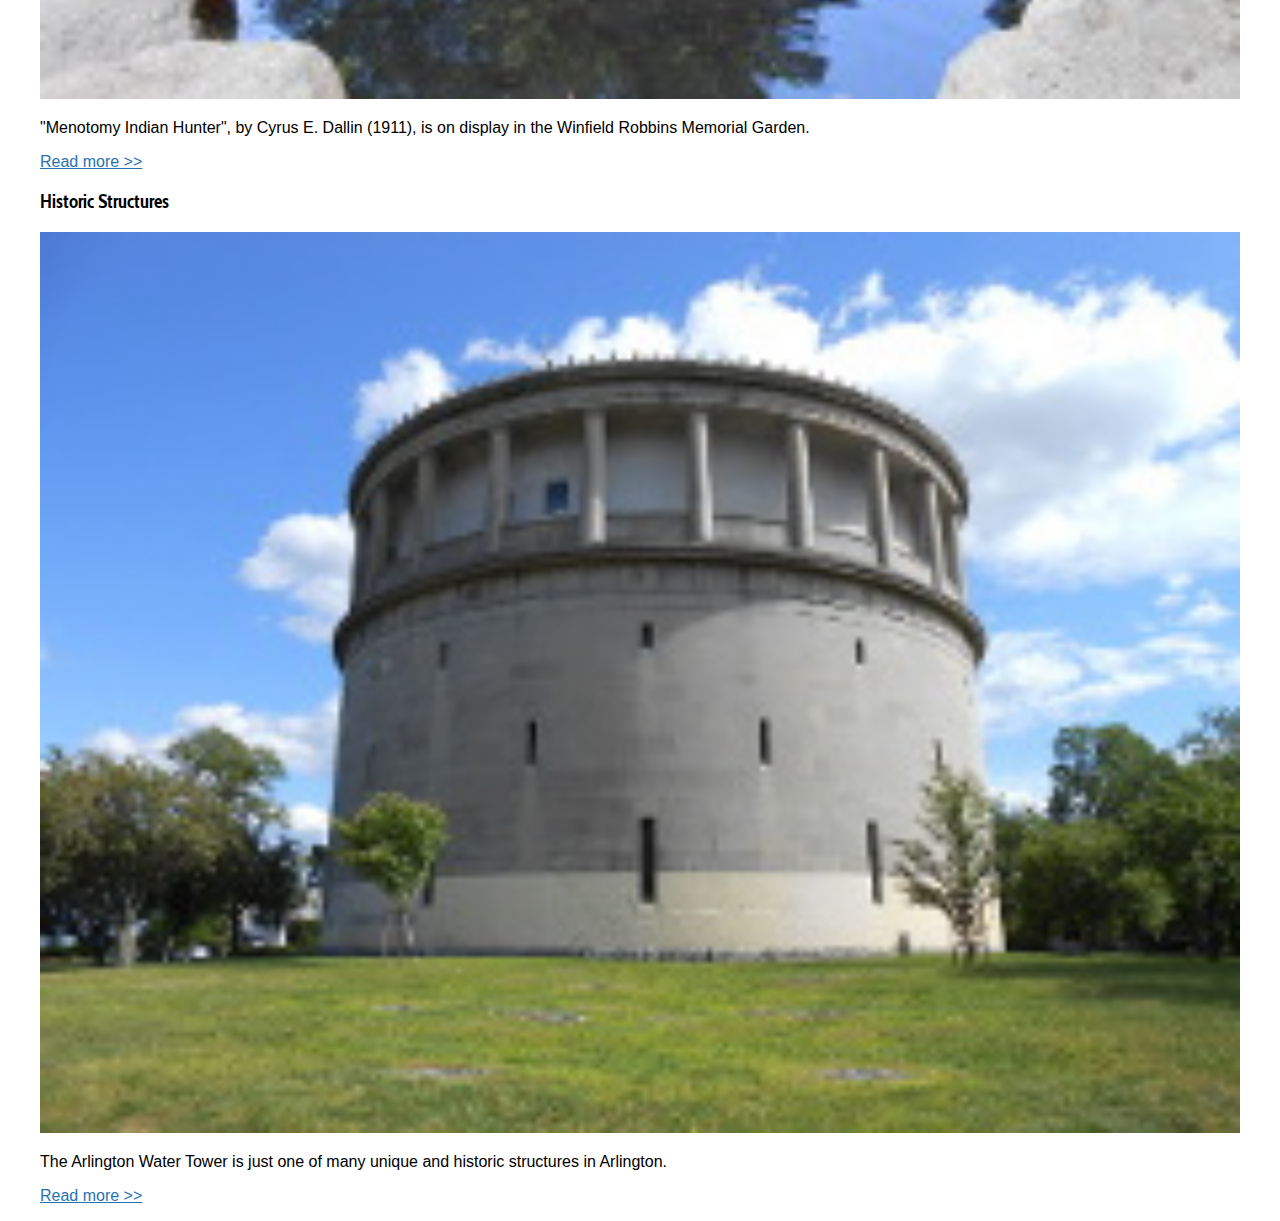
<file: 3-grid system/start/grid.html>
<!doctype html>
<html lang="en">
<head>
	<meta charset="utf-8">
	<title>World Class Arlington</title>
	<meta name="viewport" content="width=device-width, initial-scale=1.0">
	<link href='http://fonts.googleapis.com/css?family=Cabin+Condensed:500' rel='stylesheet' type='text/css'>
	<link rel="stylesheet" href="css/normalize.css">
	<link rel="stylesheet" href="css/styles.css">
</head>
<body>
	<div class="wrapper">
<!-- row 1 -->
		<div>
			<h3>Minuteman Bikeway</h3>
		    <img src="img/bikeway-225.jpg" alt="Minuteman Bikeway.">
		    <p>Winding through Cambridge, Arlington, Lexington, and Bedford, there's lots to enjoy.</p>
		    <p><a href="http://www.minutemanbikeway.org/" target="_blank">Read more &gt;&gt;</a></p>
		</div>
		<div>
	    	<h3>Near Boston</h3>
	    	<img src="img/boston-225.jpg" alt="Boston from Robbins Farm Park.">
	    	<p>Arlington is just 6 miles from Boston, and it's served by subway and bus service.</p>
	    	<p><a href="http://www.mbta.com" target="_blank">Read more &gt;&gt;</a></p>
	    </div>
	    <div>
	    	<h3>Art and Beauty</h3>
	    	<img src="img/statue-225.jpg" alt="Native American statue.">
	    	<p>"Menotomy Indian Hunter", by Cyrus E. Dallin (1911), is on display in the Winfield Robbins Memorial Garden. </p>
	    	<p><a href="http://commons.wikimedia.org/wiki/File:Menotomy_Indian_Hunter_by_Cyrus_E._Dallin_-_Arlington,_Massachusetts.JPG" target="_blank">Read more &gt;&gt;</a></p>
	    </div>
	    <div>
	    	<h3>Historic Structures</h3>
	    	<img src="img/watertower-225.jpg" alt="Arlington Water Tower." class="img-responsive">
	    	<p>The Arlington Water Tower is just one of many unique and historic structures in Arlington.</p>
	    	<p><a href="http://en.wikipedia.org/wiki/Arlington_Reservoir_(Arlington,_Massachusetts)" target="_blank">Read more &gt;&gt;</a></p>
	    </div>
<!-- row 2 -->
		<div>
			<h3>Minuteman Bikeway</h3>
		    <img src="img/bikeway-225.jpg" alt="Minuteman Bikeway.">
		    <p>Winding through Cambridge, Arlington, Lexington, and Bedford, there's lots to enjoy.</p>
		    <p><a href="http://www.minutemanbikeway.org/" target="_blank">Read more &gt;&gt;</a></p>
		</div>
		<div>
	    	<h3>Near Boston</h3>
	    	<img src="img/boston-225.jpg" alt="Boston from Robbins Farm Park.">
	    	<p>Arlington is just 6 miles from Boston, and it's served by subway and bus service.</p>
	    	<p><a href="http://www.mbta.com" target="_blank">Read more &gt;&gt;</a></p>
	    </div>
	    <div>
	    	<h3>Art and Beauty</h3>
	    	<img src="img/statue-225.jpg" alt="Native American statue.">
	    	<p>"Menotomy Indian Hunter", by Cyrus E. Dallin (1911), is on display in the Winfield Robbins Memorial Garden. </p>
	    	<p><a href="http://commons.wikimedia.org/wiki/File:Menotomy_Indian_Hunter_by_Cyrus_E._Dallin_-_Arlington,_Massachusetts.JPG" target="_blank">Read more &gt;&gt;</a></p>
	    </div>
	    <div>
	    	<h3>Historic Structures</h3>
	    	<img src="img/watertower-225.jpg" alt="Arlington Water Tower." class="img-responsive">
	    	<p>The Arlington Water Tower is just one of many unique and historic structures in Arlington.</p>
	    	<p><a href="http://en.wikipedia.org/wiki/Arlington_Reservoir_(Arlington,_Massachusetts)" target="_blank">Read more &gt;&gt;</a></p>
	    </div>
<!-- row 3 -->
	    <div>
			<h3>Minuteman Bikeway</h3>
		    <img src="img/bikeway-225.jpg" alt="Minuteman Bikeway.">
		    <p>Winding through Cambridge, Arlington, Lexington, and Bedford, there's lots to enjoy.</p>
		    <p><a href="http://www.minutemanbikeway.org/" target="_blank">Read more &gt;&gt;</a></p>
		</div>
		<div>
	    	<h3>Near Boston</h3>
	    	<img src="img/boston-225.jpg" alt="Boston from Robbins Farm Park.">
	    	<p>Arlington is just 6 miles from Boston, and it's served by subway and bus service.</p>
	    	<p><a href="http://www.mbta.com" target="_blank">Read more &gt;&gt;</a></p>
	    </div>
	    <div>
	    	<h3>Art and Beauty</h3>
	    	<img src="img/statue-225.jpg" alt="Native American statue.">
	    	<p>"Menotomy Indian Hunter", by Cyrus E. Dallin (1911), is on display in the Winfield Robbins Memorial Garden. </p>
	    	<p><a href="http://commons.wikimedia.org/wiki/File:Menotomy_Indian_Hunter_by_Cyrus_E._Dallin_-_Arlington,_Massachusetts.JPG" target="_blank">Read more &gt;&gt;</a></p>
	    </div>
	    <div>
	    	<h3>Historic Structures</h3>
	    	<img src="img/watertower-225.jpg" alt="Arlington Water Tower." class="img-responsive">
	    	<p>The Arlington Water Tower is just one of many unique and historic structures in Arlington.</p>
	    	<p><a href="http://en.wikipedia.org/wiki/Arlington_Reservoir_(Arlington,_Massachusetts)" target="_blank">Read more &gt;&gt;</a></p>
	    </div>
	</div><!-- end wrapper -->
</body>
</html>
</file>
<file: 1-not responsive/start/css/styles.css>
/* Phase 1: a site with no responsive or fluid elements */

/* apply a natural box layout model to all elements, but allowing components to change */
html {
  box-sizing: border-box;
}
*, *:before, *:after {
  box-sizing: inherit;
}
body {
	font-family: Arial, Geneva, sans-serif;
	background-color: #B1D3EE;
}
h1,h2,h3,h4,h5,h6 {
	font-family: 'Cabin Condensed', sans-serif;
}
a {
	color: #2772B0;
}
.wrapper {
	width: 1200px;
	margin: 0 auto;
	float: none;
	background-color: #fff;
}
header {
	background: url(../img/boston-1200.jpg) no-repeat;
	width: 1200px;
	height: 218px;
	font-family: 'Cabin Condensed', sans-serif; 
	color: #fff;
}
header h1 {
	padding: 8px;
	margin: 0;
}
header h1 a{
	color: #fff;
	text-decoration: none;
}
nav {
	background-color: #ED8F00;
}
nav ul {
	margin: 0;
	padding: 0;
	list-style-type: none;
	overflow: auto;
}
nav ul li {
	font-family: 'Cabin Condensed', sans-serif;
}
nav ul a {
	color: #fff;
	text-decoration: none;
	font-weight: bold;
	padding: 16px;
	float: left;
}
nav ul a:hover {
	color: #a16100;
}
main {
	overflow: auto;
	padding-right: 48px;
	background-color: #EFECCA;
}
main h2 {
	font-size: 48px;
	padding-top: 16px;
}
main p {
	font-size: 24px;
	font-family: 'Cabin Condensed', sans-serif;
}
main img {
	float: left;
	margin-right: 30px;
}
div {
	float: left;
	width: 250px;
	margin-left: 40px;
}
footer {
	clear: both;
	padding: 32px 0;
	margin: 48px 0;
	color: #999;
	text-align: center;
}
</file>
<file: 5-apply grid and mq to page/finish-5/css/styles.css>
/* Phase 5: integrate grid and mq with page */
html {
  box-sizing: border-box;
}
*, *:before, *:after {
  box-sizing: inherit;
}
body {
	font-size: 100%;
	font-family: Arial, Geneva, sans-serif;
	background-color: #B1D3EE;
}
h1,h2,h3,h4,h5,h6 {
	font-family: 'Cabin Condensed', sans-serif;
}
a {
	color: #2772B0;
}
.wrapper {
	width: 97%;
	margin: 0 auto;
	float: none;
	background-color: #fff;
	max-width: 1200px;
}
header {
	background: url(../img/boston-1200.jpg) no-repeat;
	width: 100%;
	height: 218px;
	font-family: 'Cabin Condensed', sans-serif; 
	color: #fff;
}
header h1 {
	padding: 0.5em;
	margin: 0;
}
header h1 a {
	color: #fff;
	text-decoration: none;
}
nav {
	background-color: #ED8F00;
}
nav ul {
	margin: 0;
	padding: 0;
	list-style-type: none;
	overflow: auto;
}
nav ul li {
	font-family: 'Cabin Condensed', sans-serif;
}
nav ul a {
	color: #fff;
	text-decoration: none;
	font-weight: bold;
	padding: 1em;
	float: left;
}
nav ul a:hover {
	color: #a16100;
}
div img {
	width: 100%;
	max-width: 100%;
}
main {
	overflow: auto;
	padding-right: 3em; 
	background-color: #EFECCA;
}
main h2 {
	font-size: 3em;
	padding-top: 1em;
}
main p {
	font-size: 1.5em;
	font-family: 'Cabin Condensed', sans-serif;
}
main img {
	float: left;
	margin-right: 1.875em;
	width: 100%;
	max-width: 400px;
}

footer {
	clear: both;
	padding: 2em 0;
	margin: 3em 0;
	color: #999;
	text-align: center;
}

/* grid system */

/* row class will clear floats from previous row */
.row:before, 
.row:after {
    content:"";
    display: table;
    clear:both;
    overflow: hidden;
}
.col-1-2, .col-1-4 {
	float: left;
	width: 20.8333333%;
	margin-left: 3.333333%;
	min-height: 1px; 
}
.col-2 {
	float: left;
	width: 44.9999999%;
	margin-left: 3.333333%;
	min-height: 1px; 
}
.col-3 {
	float: left;
	width: 69.1666665%;
	margin-left: 3.333333%;
	min-height: 1px; 
}
.col-4 {
	width: 100%;
	min-height: 1px; 
}


/* media queries */
/* adjust "discover" box for smaller width */
@media only screen and (min-width: 702px) and (max-width: 866px)  {
main h2 {
	font-size: 2.5em;
	padding-top: 0em;
}
main p {
	font-size: 1.5em;
	font-family: 'Cabin Condensed', sans-serif;
}
}

/* adjust "discover" box again and change nav layout */
@media only screen and (max-width: 701px)  {
main {
	padding: 0 3.333333%; /* aligns with boxes underneath */
}
main h2 {
	font-size: 2em;
	padding-top: 0em;
}
main p {
	font-size: 1.2em;
	font-family: 'Cabin Condensed', sans-serif;
}
main img {
	float: none;
	margin: 0;
	width: 100%;
	max-width: 400px;
}
nav ul a {
	display: block;
	float: none;
	padding-left:3.333333%;
}
/* splits nav into 2 columns
http://stackoverflow.com/questions/13104818/simple-2-column-navigation-with-css-and-a-single-list */
nav li:nth-child(even) {
  width: 50%;
  float: right; 
}
nav li:nth-child(odd) {
  width: 50%;
  float: left;
}
}
/* Mobile Landscape Screen Sizes */
@media only screen and (min-width: 480px) and (max-width: 767px)  {
 .col-1-2 {
	float: left;
	width: 44.9999999%;
	margin-left: 3.333333%;
	min-height: 1px; 
}
 .col-1-4 {
	float: left;
	width: 100%;
	margin-left: 3.333333%;
	min-height: 1px; 
}
.col-2 {
	float: left;
	width: 44.9999999%;
	margin-left: 3.333333%;
	min-height: 1px; 
}
.col-3 {
	float: left;
	width: 100%;
	margin-left: 3.333333%;
	min-height: 1px; 
}
.col-4 {
	width: 100%;
	min-height: 1px; 
}

}
 

/* Mobile Portrait Screen Sizes */
@media only screen and (max-width: 479px) {
  body {
  	background-color: #fff;
  }
  .col-1-2, 
  .col-1-4 {
	width: 100%;
	margin-left: 0;
	min-height: 1px; 
}

.col-2 {
	width: 100%;
	margin-left: 0;
	min-height: 1px; 
}
.col-3 {
	width: 100%;
	margin-left: 0;
	min-height: 1px; 
}
.col-4 {
	width: 100%;
	margin-left: 0;
	min-height: 1px; 
}
}
</file>
<file: 7-responsive images with picturefill/finish/css/styles.css>
/* Phase 7: image management with Picturefill
http://scottjehl.github.io/picturefill/ */
html {
  box-sizing: border-box;
}
*, *:before, *:after {
  box-sizing: inherit;
}
body {
	font-size: 100%;
	font-family: Arial, Geneva, sans-serif;
	background-color: #B1D3EE;
}
h1,h2,h3,h4,h5,h6 {
	font-family: 'Cabin Condensed', sans-serif;
}
a {
	color: #2772B0;
}
.wrapper {
	width: 97%;
	margin: 0 auto;
	float: none;
	background-color: #fff;
	max-width: 1200px;
}

nav {
	background-color: #ED8F00;
}
nav ul {
	margin: 0;
	padding: 0;
	list-style-type: none;
	overflow: auto;
}
nav ul li {
	font-family: 'Cabin Condensed', sans-serif;
}
nav ul a {
	color: #fff;
	text-decoration: none;
	font-weight: bold;
	padding: 1em;
	float: left;
}
nav ul a:hover {
	color: #a16100;
}
div img {
	width: 100%;
	max-width: 100%;
}
main {
	overflow: auto;
	padding-right: 3em; 
	background-color: #EFECCA;
}
main h2 {
	font-size: 3em;
	padding-top: 1em;
}
main p {
	font-size: 1.5em;
	font-family: 'Cabin Condensed', sans-serif;
}
/* main img {
	float: left;
	margin-right: 1.875em;
	width: 100%;
	max-width: 400px;
} */
main img {
	width: auto;
	max-width: auto;
	float: left;
	margin-right: 1.875em;
}

footer {
	clear: both;
	padding: 2em 0;
	margin: 3em 0;
	color: #999;
	text-align: center;
}

/* grid system */

/* row class will clear floats from previous row */
.row:before, 
.row:after {
    content:"";
    display: table;
    clear:both;
    overflow: hidden;
}
.col-1-2, .col-1-4 {
	float: left;
	width: 20.8333333%;
	margin-left: 3.333333%;
	min-height: 1px; 
}
.col-2 {
	float: left;
	width: 44.9999999%;
	margin-left: 3.333333%;
	min-height: 1px; 
}
.col-3 {
	float: left;
	width: 69.1666665%;
	margin-left: 3.333333%;
	min-height: 1px; 
}
.col-4 {
	width: 100%;
	min-height: 1px; 
}



/* media queries */
/* adjust "discover" box for smaller width */
@media only screen and (min-width: 1014px) {
main h2 {
	font-size: 2.5em;
	padding-top: 0em;
}
main p {
	font-size: 1.5em;
	font-family: 'Cabin Condensed', sans-serif;
}
}

/* adjust "discover" box again  */
@media only screen and (max-width: 1013px)  {
main h2 {
	font-size: 2em;
	padding-top: 0em;
}
main p {
	font-size: 1.2em;
	font-family: 'Cabin Condensed', sans-serif;
}
/* main img {
	float: none;
	margin: 0;
	width: 100%;
	max-width: 400px;
} */
}
@media only screen and (min-width: 702px)  {
header {
	background: url(../img/boston-1200.jpg) no-repeat;
	width: 100%;
	height: 218px;
	font-family: 'Cabin Condensed', sans-serif; 
	color: #fff;
}
header h1 {
	padding: 0.5em;
	margin: 0;
}
header h1 a {
	color: #fff;
	text-decoration: none;
}
}
/* adjust  nav layout */
@media only screen and (max-width: 701px)  {
nav ul a {
	display: block;
	float: none;
	padding-left:3.333333%;
}
/* splits nav into 2 columns
http://stackoverflow.com/questions/13104818/simple-2-column-navigation-with-css-and-a-single-list */
nav li:nth-child(even) {
  width: 50%;
  float: right; 
}
nav li:nth-child(odd) {
  width: 50%;
  float: left;
}
header {
	background: url(../img/boston-710.jpg) no-repeat;
	width: 100%;
	height: 149px;
}
header h1 {
	padding: 100px 0 0 10px;
	margin: 0;
	font-size: 1.6em;
}
header h1 a {
	color: #fff;
	text-decoration: none;
}
}

/* Mobile Landscape Screen Sizes */
@media only screen and (min-width: 480px) and (max-width: 767px)  {
 .col-1-2 {
	float: left;
	width: 44.9999999%;
	margin-left: 3.333333%;
	min-height: 1px; 
}
 .col-1-4 {
	float: left;
	width: 100%;
	margin-left: 3.333333%;
	min-height: 1px; 
}
.col-2 {
	float: left;
	width: 44.9999999%;
	margin-left: 3.333333%;
	min-height: 1px; 
}
.col-3 {
	float: left;
	width: 100%;
	margin-left: 3.333333%;
	min-height: 1px; 
}
.col-4 {
	width: 100%;
	min-height: 1px; 
}

}
 

/* Mobile Portrait Screen Sizes */
@media only screen and (max-width: 479px) {
  body {
  	background-color: #fff;
  }
  .col-1-2, 
  .col-1-4 {
	width: 100%;
	margin-left: 0;
	min-height: 1px; 
}

.col-2 {
	width: 100%;
	margin-left: 0;
	min-height: 1px; 
}
.col-3 {
	width: 100%;
	margin-left: 0;
	min-height: 1px; 
}
.col-4 {
	width: 100%;
	margin-left: 0;
	min-height: 1px; 
}
main {
	padding-right: 1em; 
}
main h2 {
	font-size: 1.5em;
	padding-top: 0em;
}
main p {
	font-size: 1em;
	font-family: 'Cabin Condensed', sans-serif;
}
main img {
	padding-right: 0em;
}
}
</file>
<file: 9-bonus-make columns same height (not responsive)/finish/css/styles.css>
/* Phase 9: equalize column height
https://github.com/Sam152/Javascript-Equal-Height-Responsive-Rows */
html {
  box-sizing: border-box;
}
*, *:before, *:after {
  box-sizing: inherit;
}
body {
	font-size: 100%;
	font-family: Arial, Geneva, sans-serif;
	background-color: #B1D3EE;
}
h1,h2,h3,h4,h5,h6 {
	font-family: 'Cabin Condensed', sans-serif;
}
a {
	color: #2772B0;
}
.wrapper {
	width: 97%;
	margin: 0 auto;
	float: none;
	background-color: #fff;
	max-width: 1200px;
}

nav {
	background-color: #ED8F00;
}
nav ul {
	margin: 0;
	padding: 0;
	list-style-type: none;
	overflow: auto;
}
nav ul li {
	font-family: 'Cabin Condensed', sans-serif;
}
nav ul a {
	color: #fff;
	text-decoration: none;
	font-weight: bold;
	padding: 1em;
	float: left;
}
nav ul a:hover {
	color: #a16100;
}
div img {
	width: 100%;
	max-width: 100%;
}
main {
	overflow: auto;
	padding-right: 3em; 
	background-color: #EFECCA;
}
main h2 {
	font-size: 3em;
	padding-top: 1em;
}
main p {
	font-size: 1.5em;
	font-family: 'Cabin Condensed', sans-serif;
}
/* main img {
	float: left;
	margin-right: 1.875em;
	width: 100%;
	max-width: 400px;
} */
main img {
	width: auto;
	max-width: auto;
	float: left;
	margin-right: 2em;
}
footer {
	clear: both;
	padding: 2em 0;
	margin: 3em 0;
	color: #999;
	text-align: center;
}

/* grid system */

/* row class will clear floats from previous row */
.row:before, 
.row:after {
    content:"";
    display: table;
    clear:both;
    overflow: hidden;
}
.col-1-2, .col-1-4 {
	float: left;
	width: 20.8333333%;
	margin-left: 3.333333%;
	min-height: 1px; 
}
.col-2 {
	float: left;
	width: 44.9999999%;
	margin-left: 3.333333%;
	min-height: 1px; 
}
.col-3 {
	float: left;
	width: 69.1666665%;
	margin-left: 3.333333%;
	min-height: 1px; 
}
.col-4 {
	width: 100%;
	min-height: 1px; 
}


/* media queries */
/* adjust "discover" box for smaller width */
@media only screen and (min-width: 1014px) {
main h2 {
	font-size: 2.5em;
	padding-top: 0em;
}
main p {
	font-size: 1.5em;
	font-family: 'Cabin Condensed', sans-serif;
}
}

/* adjust "discover" box again  */
@media only screen and (max-width: 1013px)  {
main h2 {
	font-size: 2em;
	padding-top: 0em;
}
main p {
	font-size: 1.2em;
	font-family: 'Cabin Condensed', sans-serif;
}
/* main img {
	float: none;
	margin: 0;
	width: 100%;
	max-width: 400px;
} */
}
@media only screen and (min-width: 702px)  {
header {
	background: url(../img/boston-1200.jpg) no-repeat;
	width: 100%;
	height: 218px;
	font-family: 'Cabin Condensed', sans-serif; 
	color: #fff;
}
header h1 {
	padding: 0.5em;
	margin: 0;
}
header h1 a {
	color: #fff;
	text-decoration: none;
}
}
/* adjust  nav layout */
@media only screen and (max-width: 701px)  {
nav ul a {
	display: block;
	float: none;
	padding-left:3.333333%;
}
/* splits nav into 2 columns
http://stackoverflow.com/questions/13104818/simple-2-column-navigation-with-css-and-a-single-list */
nav li:nth-child(even) {
  width: 50%;
  float: right; 
}
nav li:nth-child(odd) {
  width: 50%;
  float: left;
}
header {
	background: url(../img/boston-710.jpg) no-repeat;
	width: 100%;
	height: 149px;
}
header h1 {
	padding: 100px 0 0 10px;
	margin: 0;
	font-size: 1.6em;
}
header h1 a {
	color: #fff;
	text-decoration: none;
}
}

/* Mobile Landscape Screen Sizes */
@media only screen and (min-width: 480px) and (max-width: 767px)  {
 .col-1-2 {
	float: left;
	width: 44.9999999%;
	margin-left: 3.333333%;
	min-height: 1px; 
}
 .col-1-4 {
	float: left;
	width: 100%;
	margin-left: 3.333333%;
	min-height: 1px; 
}
.col-2 {
	float: left;
	width: 44.9999999%;
	margin-left: 3.333333%;
	min-height: 1px; 
}
.col-3 {
	float: left;
	width: 100%;
	margin-left: 3.333333%;
	min-height: 1px; 
}
.col-4 {
	width: 100%;
	min-height: 1px; 
}

}
 

/* Mobile Portrait Screen Sizes */
@media only screen and (max-width: 479px) {
  body {
  	background-color: #fff;
  }
  .col-1-2, 
  .col-1-4 {
	width: 100%;
	margin-left: 0;
	min-height: 1px; 
}

.col-2 {
	width: 100%;
	margin-left: 0;
	min-height: 1px; 
}
.col-3 {
	width: 100%;
	margin-left: 0;
	min-height: 1px; 
}
.col-4 {
	width: 100%;
	margin-left: 0;
	min-height: 1px; 
}
main {
	padding-right: 1em; 
}
main h2 {
	font-size: 1.5em;
	padding-top: 0em;
}
main p {
	font-size: 1em;
	font-family: 'Cabin Condensed', sans-serif;
}
main img {
	padding-right: 0em;
}
}
</file>
<file: 3-grid system/finish/css/styles.css>
/* Phase 3: full grid system */
html {
  box-sizing: border-box;
}
*, *:before, *:after {
  box-sizing: inherit;
}
body {
	font-size: 100%;
	font-family: Arial, Geneva, sans-serif;
}
h1,h2,h3,h4,h5,h6 {
	font-family: 'Cabin Condensed', sans-serif;
}
a {
	color: #2772B0;
}
.wrapper {
	width: 97%;
	margin: 0 auto;
	float: none;
	background-color: #fff;
	max-width: 1200px;
}

div img {
	width: 100%;
	max-width: 100%;
}


/* grid system */

/* row class will clear floats from previous row */
.row:before, 
.row:after {
    content:"";
    display: table;
    clear:both;
}
.col-1 {
	float: left;
	width: 20.8333333%;
	margin-left: 3.333333%;
	min-height: 1px; 
	background-color: #ccf;
}
.col-2 {
	float: left;
	width: 44.9999999%;
	margin-left: 3.333333%;
	min-height: 1px; 
	background-color: #cff;
}
.col-3 {
	float: left;
	width: 69.1666665%;
	margin-left: 3.333333%;
	min-height: 1px; 
	background-color: #ffc;
}
.col-4 {
	width: 100%;
	margin-left: 3.333333%;
	min-height: 1px; 
	background-color: #fcf;
}

/* You could efficiently combine some attributes
of these columns with a different selector.
Code would then look like this. */
/*[class*='col-'] {
	float: left;
	margin-left: 3.333333%;
	min-height: 1px;
}
.col-1 {
	width: 20.8333333%;
}
.col-2 {
	width: 44.9999999%;
}
.col-3 {
	width: 69.1666665%;
}
.col-4 {
	width: 100%;
	min-height: 1px; 
	float: none;
	margin-left: 0;
}
</file>
<file: 3-grid system/start/css/styles.css>
/* Phase 3: full grid system */
html {
  box-sizing: border-box;
}
*, *:before, *:after {
  box-sizing: inherit;
}
body {
	font-size: 100%;
	font-family: Arial, Geneva, sans-serif;
}
h1,h2,h3,h4,h5,h6 {
	font-family: 'Cabin Condensed', sans-serif;
}
a {
	color: #2772B0;
}
.wrapper {
	width: 97%;
	margin: 0 auto;
	float: none;
	background-color: #fff;
	max-width: 1200px;
}

div img {
	width: 100%;
	max-width: 100%;
}
</file>
